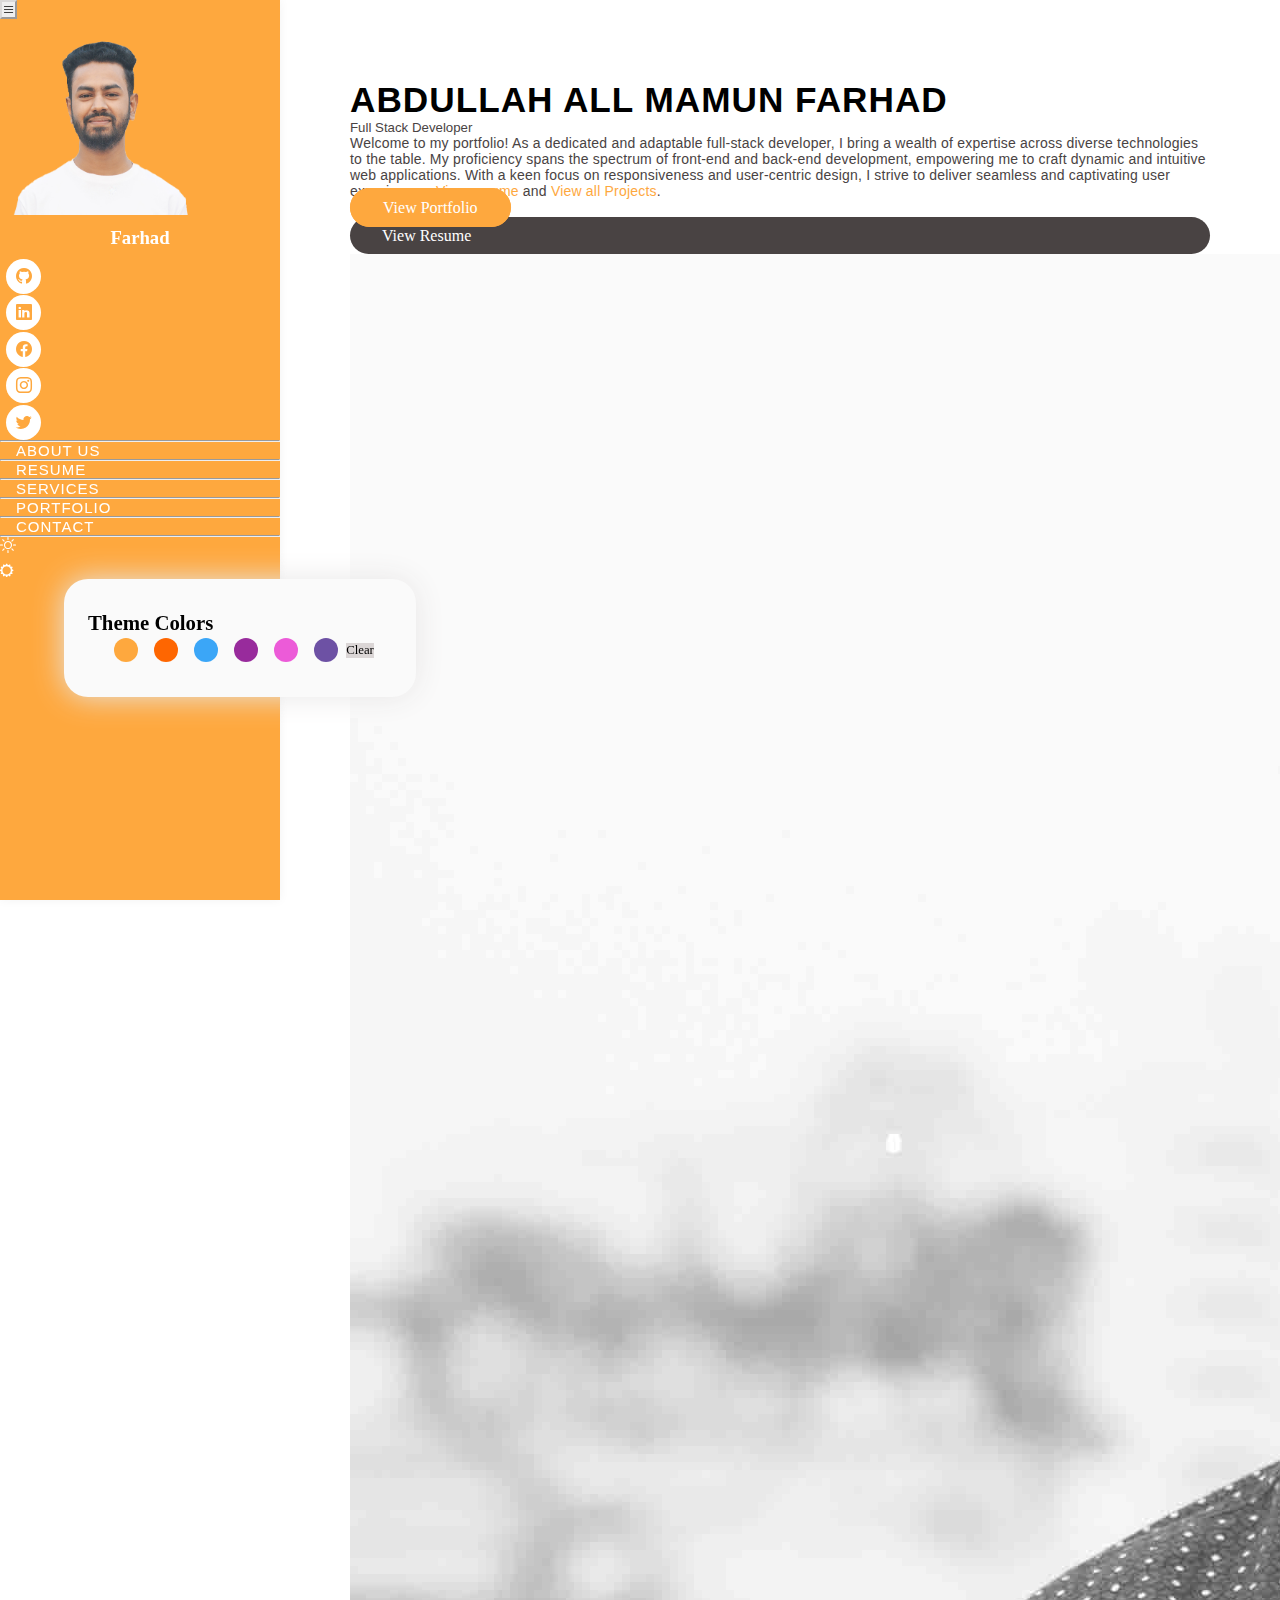
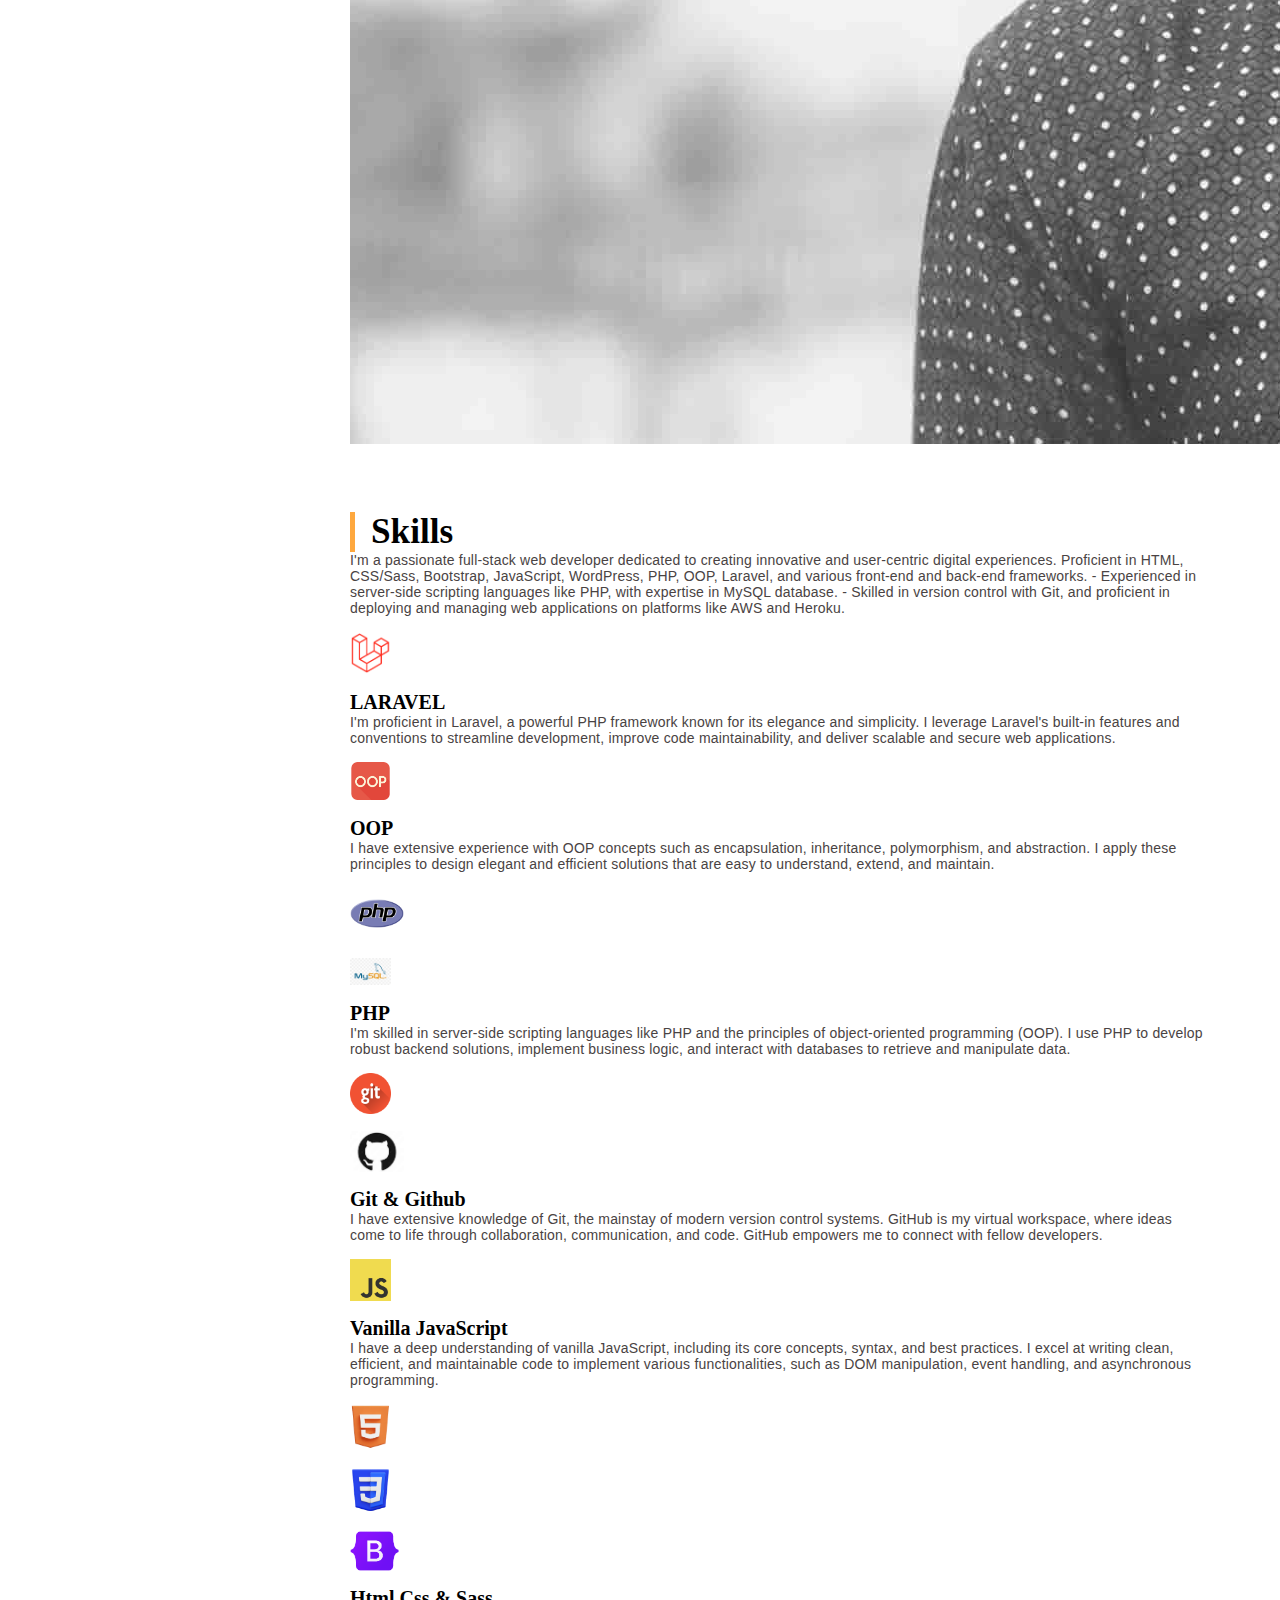
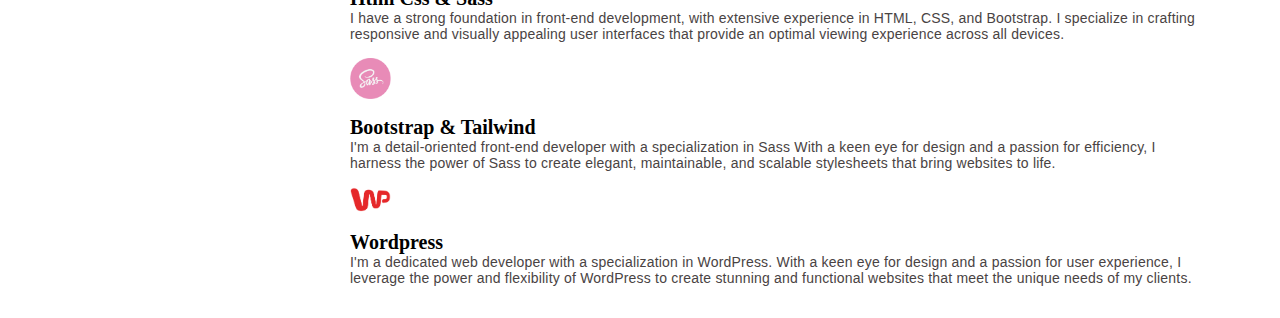
<file: index.html>
<!doctype html>
<html lang="en">

<head>
  <meta charset="utf-8">
  <meta name="viewport" content="width=device-width, initial-scale=1">
  <title>Farhad Portfolio</title>
  <!-- custom css -->
  <link rel="stylesheet" href="css/styles.css">
  <!-- Bootstrap cdn -->
  <link href="https://cdn.jsdelivr.net/npm/bootstrap@5.3.2/dist/css/bootstrap.min.css" rel="stylesheet"
    integrity="sha384-T3c6CoIi6uLrA9TneNEoa7RxnatzjcDSCmG1MXxSR1GAsXEV/Dwwykc2MPK8M2HN" crossorigin="anonymous">
  <link rel="stylesheet" href="https://cdn.jsdelivr.net/npm/bootstrap-icons@1.11.3/font/bootstrap-icons.min.css">
  <!-- font awesome cdn -->
  <link rel="stylesheet" href="https://cdnjs.cloudflare.com/ajax/libs/font-awesome/6.5.1/css/all.min.css"
    integrity="sha512-DTOQO9RWCH3ppGqcWaEA1BIZOC6xxalwEsw9c2QQeAIftl+Vegovlnee1c9QX4TctnWMn13TZye+giMm8e2LwA=="
    crossorigin="anonymous" referrerpolicy="no-referrer" />

</head>

<body>

  <div class="main-container">
    <aside>
      <nav class="navbar navbar-expand-lg">
        <div class="container-fluid">
          <button class="navbar-toggler" type="button" role="button" data-bs-toggle="collapse"
            data-bs-target="#navbarNav" aria-controls="navbarNav" aria-expanded="false" aria-label="navbarNav"
            aria-controls="navbarNav">
            <i class="bi bi-list"></i>
          </button>

          <div class="collapse navbar-collapse" id="navbarNav">

            <div class="nav-img d-flex justify-content-center">
              <a class="navbar-brand" href="index.html">
                <img src="images/farhad.png" class="img-fluid rounded-pill" alt="">
              </a>
            </div>
            <div class="author-name">
              <h3><a href="./index.html">Farhad</a></h3>
            </div>
            <div class="social-link">
              <div class="nav-icon">
                <ul class="list-unstyled d-flex mb-0">
                  <li><a href="https://github.com/AlMamunFarhad" target="_blank" class="icon-hover"><i
                        class="bi bi-github"></i></a></li>
                  <li><a
                      href="https://www.linkedin.com/public-profile/settings?trk=d_flagship3_profile_self_view_public_profile"
                      target="_blank" class="icon-hover"><i class="bi bi-linkedin"></i></a></li>
                  <li><a href="https://www.facebook.com/profile.php?id=100009626361921" target="_blank"
                      class="icon-hover"><i class="bi bi-facebook"></i></a></li>
                  <li><a href="https://www.instagram.com/almamunfarhad/" target="_blank" class="icon-hover"><i
                        class="bi bi-instagram"></i></a></li>
                  <li><a href="https://twitter.com/FarhadAlMamun11" target="_blank" class="icon-hover"><i
                        class="bi bi-twitter"></i></a></li>
                </ul>
                <hr class="lh-0">
              </div>

            </div>
            <ul class="navbar-nav flex-column nav-links text-break text-center">
              <li class="nav-item">
                <a class="nav-link menu-active" href="index.html"><i class="fa-solid fa-user"></i> ABOUT US</a>
              </li>
              <hr>
              <li class="nav-item">
                <a class="nav-link" href="./resume.html"><i class="fa-solid fa-code"> </i>RESUME</a>
              </li>
              <hr>
              <li class="nav-item">
                <a class="nav-link" href="./services.html"><i class="fa-solid fa-bars-staggered"></i>
                  SERVICES</a>
              </li>
              <hr>
              <li class="nav-item">
                <a class="nav-link" href="./portfolio.html"><i class="fa-solid fa-diagram-project"></i>
                  PORTFOLIO</a>
              </li>
              <hr>
              <li class="nav-item">
                <a class="nav-link" href="./contact.html"><i class="fa-solid fa-comment"></i> CONTACT</a>
              </li>
              <hr>
            </ul>
            <div class="nav-bottom w-100 d-flex justify-content-between align-items-end">
              <div class="dark-mode">
                <i class="bi bi-brightness-high mt-4 pt-1 ms-2" id="icon" onclick="toggleMode()"></i>
              </div>

              <div class="dropdown dropup">
                <button class="rounded-pill" type="button" data-bs-toggle="dropdown" aria-expanded="false"
                  data-dismiss="modal">
                  <i class="bi bi-gear-wide nav-icon"></i>
                </button>
                <div class="theme-color">
                  <div class="dropdown-menu border-0">
                    <div class="customize-theme py-2">
                      <div class="color">
                        <h4>Theme Colors</h4>
                        <div class="choose-color">
                          <p class="color-1 active"></p>
                          <p class="color-2"></p>
                          <p class="color-3"></p>
                          <p class="color-4"></p>
                          <p class="color-5"></p>
                          <p class="color-6"></p>
                          <a class="btn rounded-pill fs-6 reset-btn d-flex" id="resetBtn">Clear</a>
                        </div>
                      </div>
                    </div>
                  </div>
                </div>
              </div>
            </div>
          </div>
        </div>
      </nav>
    </aside>

    <div class="main-content" id="main_content">
      <!-- ============== About ================== -->
      <section id="about">
        <div class="about-section d-flex align-items-center">
          <div class="container">
            <div class="row d-flex justify-content-center align-items-center">
              <div class="col-md-8">
                <div class="about-content">
                  <h1>ABDULLAH ALL MAMUN FARHAD</h1>
                  <h5>Full Stack Developer</h5>
                  <p class="py-3">Welcome to my portfolio! As a dedicated and adaptable full-stack developer, I bring
                    a
                    wealth of
                    expertise across diverse technologies to the table. My proficiency spans the spectrum of front-end
                    and back-end development, empowering me to craft dynamic and intuitive web applications. With a
                    keen focus on responsiveness and user-centric design, I strive to deliver seamless and captivating
                    user experiences. <a href="./resume.html">View resume</a> and <a
                      href="./portfolio/portfolio.html">View all Projects</a>.
                  </p>
                  <div class="d-flex flex-wrap about-btn">
                    <a href="./portfolio.html" class="custom-btn">View Portfolio</a>
                    <a href="./resume.html" class="ms-2 resume-btn">View Resume</a>
                  </div>
                </div>
              </div>
              <div class="col-md-4">
                <img src="images/farhad_2.jpg" class="img-fluid" alt="">
              </div>
            </div>
          </div>
        </div>
      </section>
      <!-- ============== About ================== -->
      <!--======= Skills Section ========-->
      <section class="skills-section" id="skills">
        <div class="container">
          <div class="row">
            <div class="skills-text">
              <h1 class="text-border ps-3">Skills</h1>
              <p>I'm a passionate full-stack web developer dedicated to creating innovative and user-centric digital
                experiences. Proficient in HTML, CSS/Sass, Bootstrap, JavaScript, WordPress, PHP, OOP, Laravel, and
                various front-end and back-end frameworks. - Experienced in server-side scripting languages like PHP,
                with expertise in MySQL database. - Skilled in version control with Git, and proficient in deploying and
                managing web applications on platforms like AWS and Heroku.</p>
            </div>
            <div class="col-xl-3 col-sm-6">
              <div class="skills-content">
                <div class="skills-img">
                  <img src="images/laravel.png" class="img-fluid" alt="">
                </div>
                <h1>LARAVEL</h1>
                <p>I'm proficient in Laravel, a powerful PHP framework known for its elegance and simplicity. I leverage
                  Laravel's built-in features and conventions to streamline development, improve code maintainability,
                  and deliver scalable and secure web applications.
                </p>
              </div>
            </div>
            <div class="col-xl-3 col-sm-6">
              <div class="skills-content">
                <div class="skills-img">
                  <img src="images/oop.png" class="img-fluid" alt="">
                </div>
                <h1>OOP</h1>
                <p>I have extensive experience with OOP concepts such as encapsulation, inheritance, polymorphism, and
                  abstraction. I apply these principles to design elegant and efficient solutions that are easy to
                  understand, extend, and maintain.
                </p>
              </div>
            </div>
            <div class="col-xl-3 col-sm-6">
              <div class="skills-content">
                <div class="skills-img d-flex pt-2">
                  <div class="skills-img">
                    <img src="images/php.png" class="img-fluid php-icon" alt="">
                  </div>
                  <div class="s-right-img" style="padding-top: .8rem;">
                    <img src="images/mysql.png" class="img-fluid" alt="">
                  </div>
                </div>
                <h1>PHP</h1>
                <p>I'm skilled in server-side scripting languages like PHP and the principles of object-oriented
                  programming (OOP). I use PHP to develop robust backend solutions, implement business logic, and
                  interact with databases to retrieve and manipulate data.
                </p>
              </div>
            </div>
            <div class="col-xl-3 col-sm-6">
              <div class="skills-content">
                <div class="skills-img d-flex pt-2">
                  <div class="s-left-img">
                    <img src="images/git1.png" class="img-fluid" alt="">
                  </div>
                  <div class="s-right-img">
                    <img src="images/github.jpg" class="img-fluid github-img" alt="">
                  </div>
                </div>
                <h1>Git & Github</h1>
                <p>I have extensive knowledge of Git, the mainstay of modern version control systems. GitHub is my
                  virtual workspace, where ideas come to life through collaboration, communication, and code. GitHub
                  empowers me to connect with fellow developers.
                </p>
              </div>
            </div>
            <div class="col-xl-3 col-sm-6">
              <div class="skills-content">
                <div class="skills-img">
                  <img src="images/js.png" class="img-fluid" alt="">
                </div>
                <h1>Vanilla JavaScript</h1>
                <p>I have a deep understanding of vanilla JavaScript, including its core concepts, syntax, and best
                  practices. I excel at writing clean, efficient, and maintainable code to implement various
                  functionalities, such as DOM manipulation, event handling, and asynchronous programming.
                </p>
              </div>
            </div>
            <div class="col-xl-3 col-sm-6">
              <div class="skills-content">
                <div class="skills-img d-flex">
                  <div class="s-left-img">
                    <img src="images/html.png" class="img-fluid" alt="">
                  </div>
                  <div class="s-right-img">
                    <img src="images/css.png" class="img-fluid" alt="">
                  </div>
                  <div class="s-right-img">
                    <img src="images/bootstrap.png" class="img-fluid bootstrap-icon" width="500" alt="">
                  </div>
                </div>
                <h1>Html Css & Sass</h1>
                <p>I have a strong foundation in front-end development, with extensive experience in HTML, CSS, and
                  Bootstrap. I specialize in crafting responsive and visually appealing user interfaces that provide an
                  optimal viewing experience across all devices.
                </p>
              </div>
            </div>
            <div class="col-xl-3 col-sm-6">
              <div class="skills-content">
                <div class="skills-img d-flex">
                  <div class="s-left-img">
                    <img src="images/sass.png" class="img-fluid" alt="">
                  </div>
                </div>
                <h1>Bootstrap & Tailwind</h1>
                <p>I'm a detail-oriented front-end developer with a specialization in Sass With a keen eye for design
                  and a passion for efficiency, I harness the power of Sass to create elegant, maintainable, and
                  scalable stylesheets that bring websites to life.
                </p>
              </div>
            </div>
            <div class="col-xl-3 col-sm-6">
              <div class="skills-content">
                <div class="skills-img">
                  <img src="images/wp_1.png" class="pt-2 img-fluid" alt="">
                </div>
                <h1>Wordpress</h1>
                <p>I'm a dedicated web developer with a specialization in WordPress. With a keen eye for design and a
                  passion for user experience, I leverage the power and flexibility of WordPress to create stunning and
                  functional websites that meet the unique needs of my clients.
                </p>
              </div>
            </div>
          </div>
        </div>
      </section>
      <!--======= Skills Section end========-->
    </div>
  </div>




  <!--====== End ======-->


  <script src="https://cdn.jsdelivr.net/npm/bootstrap@5.3.2/dist/js/bootstrap.bundle.min.js"
    integrity="sha384-C6RzsynM9kWDrMNeT87bh95OGNyZPhcTNXj1NW7RuBCsyN/o0jlpcV8Qyq46cDfL"
    crossorigin="anonymous"></script>
  <script src="js/scripts.js"></script>

</body>

</html>
</file>
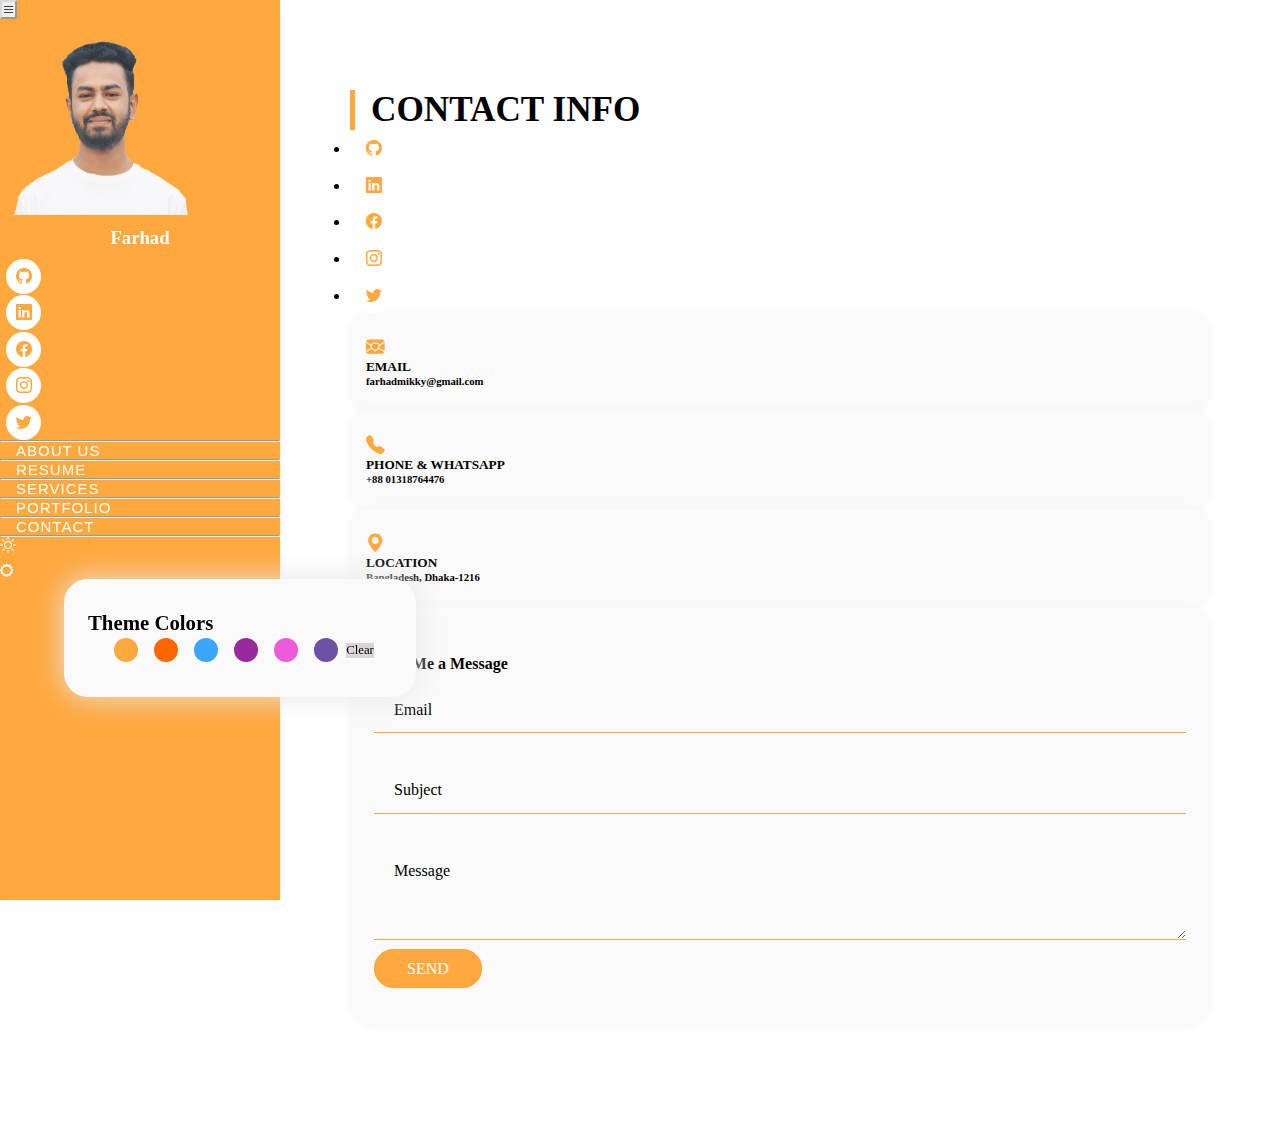
<file: contact.html>
<!doctype html>
<html lang="en">

<head>
    <meta charset="utf-8">
    <meta name="viewport" content="width=device-width, initial-scale=1">
    <title>Farhad Portfolio</title>
    <!-- custom css -->
    <link rel="stylesheet" href="css/styles.css">
    <link rel="stylesheet" href="css/contact.css">
    <!-- Bootstrap cdn -->
    <link href="https://cdn.jsdelivr.net/npm/bootstrap@5.3.2/dist/css/bootstrap.min.css" rel="stylesheet"
        integrity="sha384-T3c6CoIi6uLrA9TneNEoa7RxnatzjcDSCmG1MXxSR1GAsXEV/Dwwykc2MPK8M2HN" crossorigin="anonymous">
    <link rel="stylesheet" href="https://cdn.jsdelivr.net/npm/bootstrap-icons@1.11.3/font/bootstrap-icons.min.css">
    <link href="https://unpkg.com/aos@2.3.1/dist/aos.css" rel="stylesheet">
    <!-- font awesome cdn -->
    <link rel="stylesheet" href="https://cdnjs.cloudflare.com/ajax/libs/font-awesome/6.5.1/css/all.min.css"
        integrity="sha512-DTOQO9RWCH3ppGqcWaEA1BIZOC6xxalwEsw9c2QQeAIftl+Vegovlnee1c9QX4TctnWMn13TZye+giMm8e2LwA=="
        crossorigin="anonymous" referrerpolicy="no-referrer" />

</head>

<body>

    <div class="main-container">
        <aside>
            <nav class="navbar navbar-expand-lg">
                <div class="container-fluid">
                    <button class="navbar-toggler" type="button" role="button" data-bs-toggle="collapse"
                        data-bs-target="#navbarNav" aria-controls="navbarNav" aria-expanded="false"
                        aria-label="navbarNav" aria-controls="navbarNav">
                        <i class="bi bi-list"></i>
                    </button>

                    <div class="collapse navbar-collapse" id="navbarNav">
                        <div class="nav-img d-flex justify-content-center">
                            <a class="navbar-brand" href="../index.html">
                                <img src="images/farhad.png" class="img-fluid rounded-pill" alt="">
                            </a>
                        </div>
                        <div class="author-name">
                            <h3><a href="./index.html">Farhad</a></h3>
                        </div>
                        <div class="social-link">
                            <div class="nav-icon">
                                <ul class="list-unstyled d-flex mb-0">
                                    <li><a href="https://github.com/AlMamunFarhad" target="_blank" class="icon-hover"><i
                                                class="bi bi-github"></i></a></li>
                                    <li><a href="https://www.linkedin.com/public-profile/settings?trk=d_flagship3_profile_self_view_public_profile"
                                            target="_blank" class="icon-hover"><i class="bi bi-linkedin"></i></a></li>
                                    <li><a href="https://www.facebook.com/profile.php?id=100009626361921"
                                            target="_blank" class="icon-hover"><i class="bi bi-facebook"></i></a></li>
                                    <li><a href="https://www.instagram.com/almamunfarhad/" target="_blank"
                                            class="icon-hover"><i class="bi bi-instagram"></i></a></li>
                                    <li><a href="https://twitter.com/FarhadAlMamun11" target="_blank"
                                            class="icon-hover"><i class="bi bi-twitter"></i></a></li>
                                </ul>
                                <hr class="lh-0">
                            </div>

                        </div>
                        <ul class="navbar-nav flex-column nav-links text-break text-center">
                            <li class="nav-item">
                                <a class="nav-link nav-menu menu-active" href="./index.html"><i
                                        class="fa-solid fa-user"></i>
                                    ABOUT US</a>
                            </li>
                            <hr>
                            <li class="nav-item">
                                <a class="nav-link" href="./resume.html"><i class="fa-solid fa-code"> </i>RESUME</a>
                            </li>
                            <hr>
                            <li class="nav-item">
                                <a class="nav-link nav-menu" href="./services.html"><i
                                        class="fa-solid fa-bars-staggered"></i>
                                    SERVICES</a>
                            </li>
                            <hr>
                            <li class="nav-item">
                                <a class="nav-link nav-menu" href="./portfolio.html"><i
                                        class="fa-solid fa-diagram-project"></i>
                                    PORTFOLIO</a>
                            </li>
                            <hr>
                            <li class="nav-item">
                                <a class="nav-link nav-menu" href="./contact.html"><i class="fa-solid fa-comment"></i>
                                    CONTACT</a>
                            </li>
                            <hr>
                        </ul>
                        <div class="nav-bottom w-100 d-flex justify-content-between align-items-end">
                            <div class="dark-mode">
                                <i class="bi bi-brightness-high mt-4 pt-1 ms-2" id="icon" onclick="toggleMode()"></i>
                            </div>

                            <div class="dropdown dropup">
                                <button class="rounded-pill" type="button" data-bs-toggle="dropdown"
                                    aria-expanded="false" data-dismiss="modal">
                                    <i class="bi bi-gear-wide nav-icon"></i>
                                </button>
                                <div class="theme-color">
                                    <div class="dropdown-menu border-0">
                                        <div class="customize-theme py-2">
                                            <div class="color">
                                                <h4>Theme Colors</h4>
                                                <div class="choose-color ">
                                                    <p class="color-1 active"></p>
                                                    <p class="color-2"></p>
                                                    <p class="color-3"></p>
                                                    <p class="color-4"></p>
                                                    <p class="color-5"></p>
                                                    <p class="color-6"></p>
                                                    <a class="btn rounded-pill fs-6 reset-btn d-flex"
                                                        id="resetBtn">Clear</a>
                                                </div>
                                            </div>
                                        </div>
                                    </div>
                                </div>
                            </div>
                        </div>
                    </div>
                </div>
            </nav>
        </aside>

        <div class="main-content" id="main_content">
            <!--====== Contact Section Start======-->
            <section id="contact" class="contact">
                <div class="contact-section">
                    <div class="container">
                        <div class="row">
                            <div class="d-flex justify-content-center">
                                <h1 class=" text-border">CONTACT INFO</h1>
                            </div>
                            <div class="social-link mb-5">
                                <div class="nav-icon">
                                    <ul class="list-unstyled d-flex justify-content-center mb-0">
                                        <li><a href="https://github.com/AlMamunFarhad" target="_blank"
                                                class="icon-hover"><i class="bi bi-github"></i></a></li>
                                        <li><a href="https://www.linkedin.com/public-profile/settings?trk=d_flagship3_profile_self_view_public_profile"
                                                target="_blank" class="icon-hover"><i class="bi bi-linkedin"></i></a>
                                        </li>
                                        <li><a href="https://www.facebook.com/profile.php?id=100009626361921"
                                                target="_blank" class="icon-hover"><i class="bi bi-facebook"></i></a>
                                        </li>
                                        <li><a href="https://www.instagram.com/almamunfarhad/" target="_blank"
                                                class="icon-hover"><i class="bi bi-instagram"></i></a></li>
                                        <li><a href="https://twitter.com/FarhadAlMamun11" target="_blank"
                                                class="icon-hover"><i class="bi bi-twitter"></i></a></li>
                                    </ul>
                                    <!-- <hr class="lh-0"> -->
                                </div>

                            </div>
                            <div class="col-lg-4">
                                <div class="mb-4">
                                    <a href="mailto:farhadmikky@gmail.com">
                                        <div class="contact-info card ps-4">
                                            <h3><i class="bi bi-envelope-heart-fill"></i></h3>
                                            <h5>EMAIL</h5>
                                            <h6 class="text-break">farhadmikky@gmail.com</h6>
                                        </div>
                                    </a>
                                </div>

                                <div class="mb-4">
                                    <a href="tel:+88 01318764476" class="mb-4">
                                        <div class="contact-info card ps-4">
                                            <h3><i class="bi bi-telephone-fill"></i></h3>
                                            <h5>PHONE & WHATSAPP</h5>
                                            <h6>+88 01318764476</h6>
                                        </div>
                                    </a>
                                </div>
                                <div class="mb-4">
                                    <a href="https://maps.app.goo.gl/doJkUf1aWFdctmhYA">
                                        <div class="contact-info card ps-4">
                                            <h3><i class="bi bi-geo-alt-fill"></i></h3>
                                            <h5>LOCATION</h5>
                                            <h6>Bangladesh, Dhaka-1216</h6>
                                        </div>
                                    </a>
                                </div>
                            </div>
                            <div class="col-lg-8 col-md-12">
                                <div>
                                    <div class="contact-form">
                                        <h4 class="pb-4 text-center">Send Me a Message</h4>
                                        <div class="form">
                                            <form action="">
                                                <div class="did-floating-label-content">
                                                    <input class="did-floating-input" type="email" required
                                                        placeholder=" ">
                                                    <label class="did-floating-label">Email</label>
                                                </div>
                                                <div class="did-floating-label-content">
                                                    <input class="did-floating-input" type="text" required
                                                        placeholder=" ">
                                                    <label class="did-floating-label">Subject</label>
                                                </div>
                                                <div class="did-floating-label-content">
                                                    <textarea class="did-floating-input text-area" name="message"
                                                        id="message" cols="30" rows="4" placeholder=" "></textarea>
                                                    <label class="did-floating-label">Message</label>
                                                </div>
                                                <div class="form-btn">
                                                    <a href="#"
                                                        class="rounded-pill custom-btn form-control text-center">SEND</a>
                                                </div>
                                            </form>
                                        </div>
                                    </div>
                                </div>
                            </div>
                        </div>
                    </div>
                </div>
            </section>
            <!--====== Contact Section end======-->
        </div>
    </div>




    <!--====== End ======-->


    <script src="https://cdn.jsdelivr.net/npm/bootstrap@5.3.2/dist/js/bootstrap.bundle.min.js"
        integrity="sha384-C6RzsynM9kWDrMNeT87bh95OGNyZPhcTNXj1NW7RuBCsyN/o0jlpcV8Qyq46cDfL"
        crossorigin="anonymous"></script>
    <script src="js/scripts.js"></script>

</body>

</html>
</file>
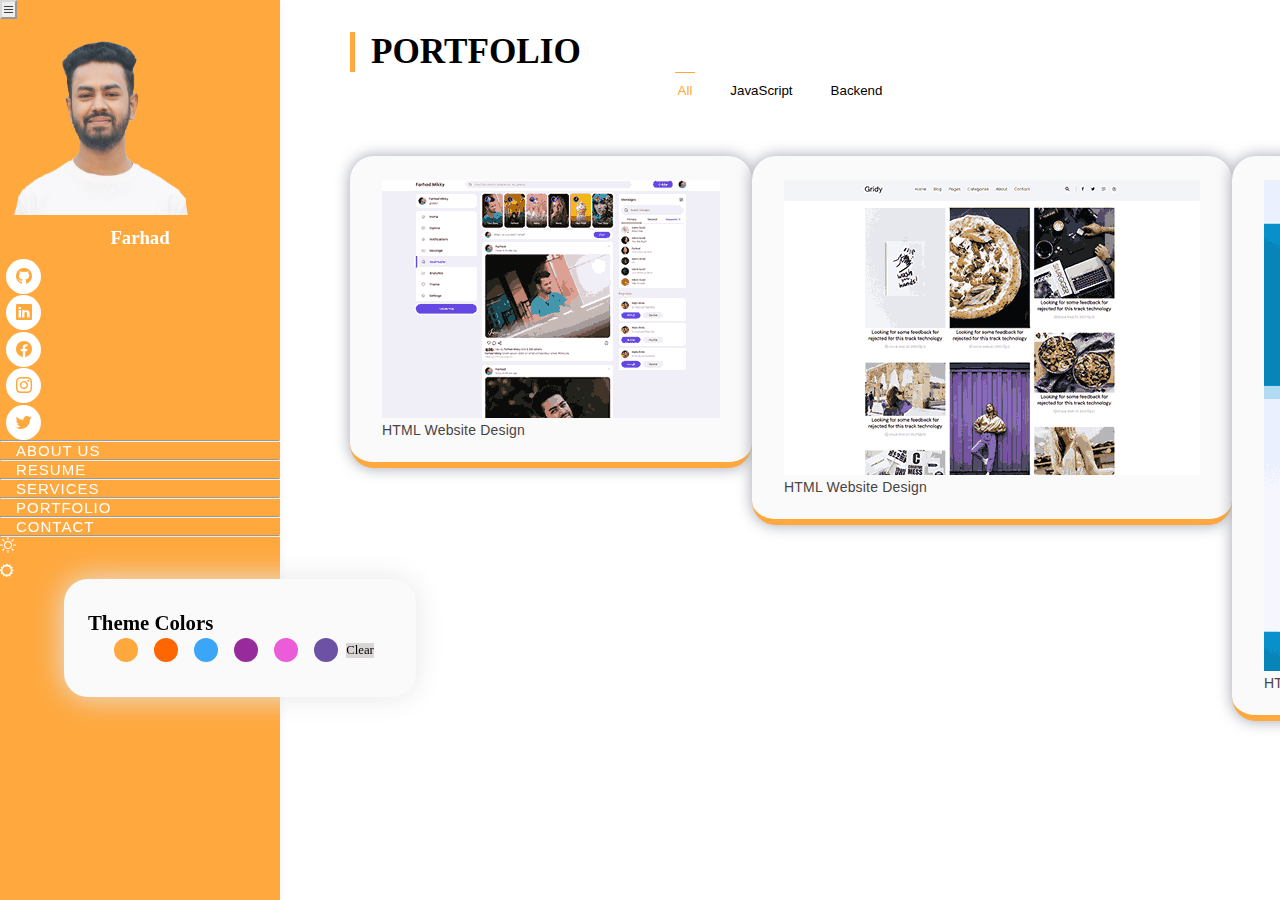
<file: portfolio.html>
<!doctype html>
<html lang="en">

<head>
    <meta charset="utf-8">
    <meta name="viewport" content="width=device-width, initial-scale=1">
    <title>Farhad Portfolio</title>
    <!-- custom css -->
    <link rel="stylesheet" href="css/styles.css">
    <!-- Bootstrap cdn -->
    <link href="https://cdn.jsdelivr.net/npm/bootstrap@5.3.2/dist/css/bootstrap.min.css" rel="stylesheet"
        integrity="sha384-T3c6CoIi6uLrA9TneNEoa7RxnatzjcDSCmG1MXxSR1GAsXEV/Dwwykc2MPK8M2HN" crossorigin="anonymous">
    <link rel="stylesheet" href="https://cdn.jsdelivr.net/npm/bootstrap-icons@1.11.3/font/bootstrap-icons.min.css">
    <!-- font awesome cdn -->
    <link rel="stylesheet" href="https://cdnjs.cloudflare.com/ajax/libs/font-awesome/6.5.1/css/all.min.css"
        integrity="sha512-DTOQO9RWCH3ppGqcWaEA1BIZOC6xxalwEsw9c2QQeAIftl+Vegovlnee1c9QX4TctnWMn13TZye+giMm8e2LwA=="
        crossorigin="anonymous" referrerpolicy="no-referrer" />

</head>

<body>

    <!--===== Portfolio Section =============-->

    <div class="main-container">
        <aside>
            <nav class="navbar navbar-expand-lg">
                <div class="container-fluid">
                    <button class="navbar-toggler" type="button" role="button" data-bs-toggle="collapse"
                        data-bs-target="#navbarNav" aria-controls="navbarNav" aria-expanded="false"
                        aria-label="navbarNav" aria-controls="navbarNav">
                        <i class="bi bi-list"></i>
                    </button>
                    <div class="collapse navbar-collapse" id="navbarNav">
                        <div class="nav-img d-flex justify-content-center">
                            <a class="navbar-brand" href="../index.html">
                                <img src="../images/farhad.png" class="img-fluid rounded-pill" alt="">
                            </a>
                        </div>
                        <div class="author-name">
                            <h3><a href="./index.html">Farhad</a></h3>
                        </div>
                        <div class="social-link">
                            <div class="nav-icon">
                                <ul class="list-unstyled d-flex mb-0">
                                    <li><a href="https://github.com/AlMamunFarhad" target="_blank" class="icon-hover"><i
                                                class="bi bi-github"></i></a></li>
                                    <li><a href="https://www.linkedin.com/public-profile/settings?trk=d_flagship3_profile_self_view_public_profile"
                                            target="_blank" class="icon-hover"><i class="bi bi-linkedin"></i></a></li>
                                    <li><a href="https://www.facebook.com/profile.php?id=100009626361921"
                                            target="_blank" class="icon-hover"><i class="bi bi-facebook"></i></a></li>
                                    <li><a href="https://www.instagram.com/almamunfarhad/" target="_blank"
                                            class="icon-hover"><i class="bi bi-instagram"></i></a></li>
                                    <li><a href="https://twitter.com/FarhadAlMamun11" target="_blank"
                                            class="icon-hover"><i class="bi bi-twitter"></i></a></li>
                                </ul>
                                <hr class="lh-0">
                            </div>
                        </div>
                        <ul class="navbar-nav flex-column nav-links text-break text-center">
                            <li class="nav-item">
                                <a class="nav-link nav-menu menu-active" href="../index.html"><i
                                        class="fa-solid fa-user"></i>
                                    ABOUT US</a>
                            </li>
                            <hr>
                            <li class="nav-item">
                                <a class="nav-link" href="../resume.html"><i class="fa-solid fa-code"> </i>RESUME</a>
                            </li>
                            <hr>
                            <li class="nav-item">
                                <a class="nav-link nav-menu" href="../services.html"><i
                                        class="fa-solid fa-bars-staggered"></i>
                                    SERVICES</a>
                            </li>
                            <hr>
                            <li class="nav-item">
                                <a class="nav-link nav-menu" href="../portfolio.html"><i
                                        class="fa-solid fa-diagram-project"></i>
                                    PORTFOLIO</a>
                            </li>
                            <hr>
                            <li class="nav-item">
                                <a class="nav-link nav-menu" href="../contact.html"><i class="fa-solid fa-comment"></i>
                                    CONTACT</a>
                            </li>
                            <hr>
                        </ul>
                        <div class="nav-bottom w-100 d-flex justify-content-between align-items-end">
                            <div class="dark-mode">
                                <i class="bi bi-brightness-high mt-4 pt-1 ms-2" id="icon" onclick="toggleMode()"></i>
                            </div>

                            <div class="dropdown dropup">
                                <button class="rounded-pill" type="button" data-bs-toggle="dropdown"
                                    aria-expanded="false" data-dismiss="modal">
                                    <i class="bi bi-gear-wide nav-icon"></i>
                                </button>
                                <div class="theme-color">
                                    <div class="dropdown-menu border-0">
                                        <div class="customize-theme py-2">
                                            <div class="color">
                                                <h4>Theme Colors</h4>
                                                <div class="choose-color ">
                                                    <p class="color-1 active"></p>
                                                    <p class="color-2"></p>
                                                    <p class="color-3"></p>
                                                    <p class="color-4"></p>
                                                    <p class="color-5"></p>
                                                    <p class="color-6"></p>
                                                    <a class="btn rounded-pill fs-6 reset-btn d-flex"
                                                        id="resetBtn">Clear</a>
                                                </div>
                                            </div>
                                        </div>
                                    </div>
                                </div>
                            </div>
                        </div>
                    </div>
                </div>
            </nav>
        </aside>
        <div class="main-content" id="main_content">
            <section id="portfolio">
                <div class="portfolio-section">
                    <div class="container">
                        <div class="d-flex justify-content-center align-items-center pb-3">
                            <h1 class="text-center mb-4 text-border">PORTFOLIO</h1>
                        </div>
                        <div class="menu">
                            <button class="menu-btn active" data-target="row1">All</button>
                            <button class="menu-btn" data-target="row2">JavaScript</button>
                            <button class="menu-btn" data-target="row3">
                                Backend
                            </button>
                        </div>
                        <div class="row g-4 justify-content-center change active" id="row1">
                            <div class="col-lg-4 col-md-6">
                                <div class="portfolio-content">
                                    <div class="portfolio-img">
                                        <img src="images2/img17.png" class="img-fluid" alt="img">
                                        <a href="https://almamunfarhad.github.io/social-media-project/"
                                            class="portfolio-btn">View</a>
                                    </div>
                                    <p class="text-center pt-3">HTML Website Design</p>
                                </div>
                            </div>
                            <div class="col-lg-4 col-md-6">
                                <div class="portfolio-content">
                                    <div class="portfolio-img">
                                        <img src="../images2/img9.png" class="img-fluid" alt="img">
                                        <a href="https://almamunfarhad.github.io/html-css-js-project/"
                                            class="portfolio-btn">View</a>
                                    </div>
                                    <p class="text-center pt-3">HTML Website Design</p>
                                </div>
                            </div>
                            <div class="col-lg-4 col-md-6">
                                <div class="portfolio-content">
                                    <div class="portfolio-img">
                                        <img src="../images2/img6.png" class="img-fluid" alt="img">
                                        <a href="https://almamunfarhad.github.io/html-project/"
                                            class="portfolio-btn">View</a>
                                    </div>
                                    <p class="text-center pt-3">HTML Website Design</p>
                                </div>
                            </div>
                            <div class="col-lg-4 col-md-6">
                                <div class="portfolio-content">
                                    <div class="portfolio-img">
                                        <img src="../images2/img1.png" class="img-fluid" alt="img">
                                        <a href="https://almamunfarhad.github.io/html-css-bootstrap-project/"
                                            class="portfolio-btn">View</a>
                                    </div>
                                    <p class="text-center pt-3">HTML Website Design</p>
                                </div>
                            </div>
                            <div class="col-lg-4 col-md-6">
                                <div class="portfolio-content">
                                    <div class="portfolio-img">
                                        <img src="../images2/img2.png" class="img-fluid" alt="img">
                                        <a href="https://almamunfarhad.github.io/html-css-bootstrap-project-7/"
                                            class="portfolio-btn">View</a>
                                    </div>
                                    <p class="text-center pt-3">HTML Website Design</p>
                                </div>
                            </div>
                            <div class="col-lg-4 col-md-6">
                                <div class="portfolio-content">
                                    <div class="portfolio-img">
                                        <img src="../images2/img16.png" class="img-fluid" alt="img">
                                        <a href="https://almamunfarhad.github.io/html-css-project/"
                                            class="portfolio-btn">View</a>
                                    </div>
                                    <p class="text-center pt-3">HTML Website Design</p>
                                </div>
                            </div>
                            <div class=" d-flex justify-content-center align-items-center">
                                <a href="./portfolio/portfolio.html" class="text-center custom-btn">READ MORE</a>
                            </div>
                        </div>

                        <div class="row g-4 service-row change" id="row2">
                            <div class="col-lg-4 col-md-6">
                                <div class="portfolio-content">
                                    <div class="portfolio-img">
                                        <img src="../images2/js-img1.png" class="img-fluid" alt="img">
                                        <a href="https://almamunfarhad.github.io/javascript-guessing-game/"
                                            class="portfolio-btn">View</a>
                                    </div>
                                    <p class="text-center pt-3">JS Guessing Game</p>
                                </div>
                            </div>
                            <div class="col-lg-4 col-md-6">
                                <div class="portfolio-content">
                                    <div class="portfolio-img">
                                        <img src="../images2/js-img2.png" class="img-fluid" alt="img">
                                        <a href="https://almamunfarhad.github.io/Todo-app/"
                                            class="portfolio-btn">View</a>
                                    </div>
                                    <p class="text-center pt-3">JS Todo App</p>
                                </div>
                            </div>
                            <div class="col-lg-4 col-md-6">
                                <div class="portfolio-content">
                                    <div class="portfolio-img">
                                        <img src="../images2/js-img3.png" class="img-fluid" alt="img">
                                        <a href="https://almamunfarhad.github.io/javascript-dynamic-card/"
                                            class="portfolio-btn">View</a>
                                    </div>
                                    <p class="text-center pt-3">JS Dynamic Card</p>
                                </div>
                            </div>
                            <div class="col-lg-4 col-md-6">
                                <div class="portfolio-content">
                                    <div class="portfolio-img">
                                        <img src="../images2/js-img4.png" class="img-fluid" alt="img">
                                        <a href="https://almamunfarhad.github.io/js-user-preferece/"
                                            class="portfolio-btn">View</a>
                                    </div>
                                    <p class="text-center pt-3">JS User Preferece</p>
                                </div>
                            </div>
                        </div>

                        <div class="row g-4 justify-content-center service-row change" id="row3">
                            <div class="col-lg-4 col-md-6">
                                <div class="portfolio-content">
                                    <div class="portfolio-img">
                                        <img src="images2/img17.png" class="img-fluid" alt="img">
                                        <a href="https://almamunfarhad.github.io/social-media-project/"
                                            class="portfolio-btn">View</a>
                                    </div>
                                </div>
                            </div>
                            <div class="col-lg-4 col-md-6">
                                <div class="portfolio-content">
                                    <div class="portfolio-img">
                                        <img src="images2/img17.png" class="img-fluid" alt="img">
                                        <a href="https://almamunfarhad.github.io/social-media-project/"
                                            class="portfolio-btn">View</a>
                                    </div>
                                </div>
                            </div>
                            <div class="col-lg-4 col-md-6">
                                <div class="portfolio-content">
                                    <div class="portfolio-img">
                                        <img src="images2/img17.png" class="img-fluid" alt="img">
                                        <a href="https://almamunfarhad.github.io/social-media-project/"
                                            class="portfolio-btn">View</a>
                                    </div>
                                </div>
                            </div>
                        </div>
                    </div>
                </div>

            </section>
        </div>

    </div>

    <!--===== Portfolio Section end==========-->
    <script src="https://cdn.jsdelivr.net/npm/bootstrap@5.3.2/dist/js/bootstrap.bundle.min.js"
        integrity="sha384-C6RzsynM9kWDrMNeT87bh95OGNyZPhcTNXj1NW7RuBCsyN/o0jlpcV8Qyq46cDfL"
        crossorigin="anonymous"></script>
    <script src="js/scripts.js"></script>

</body>

</html>
</file>
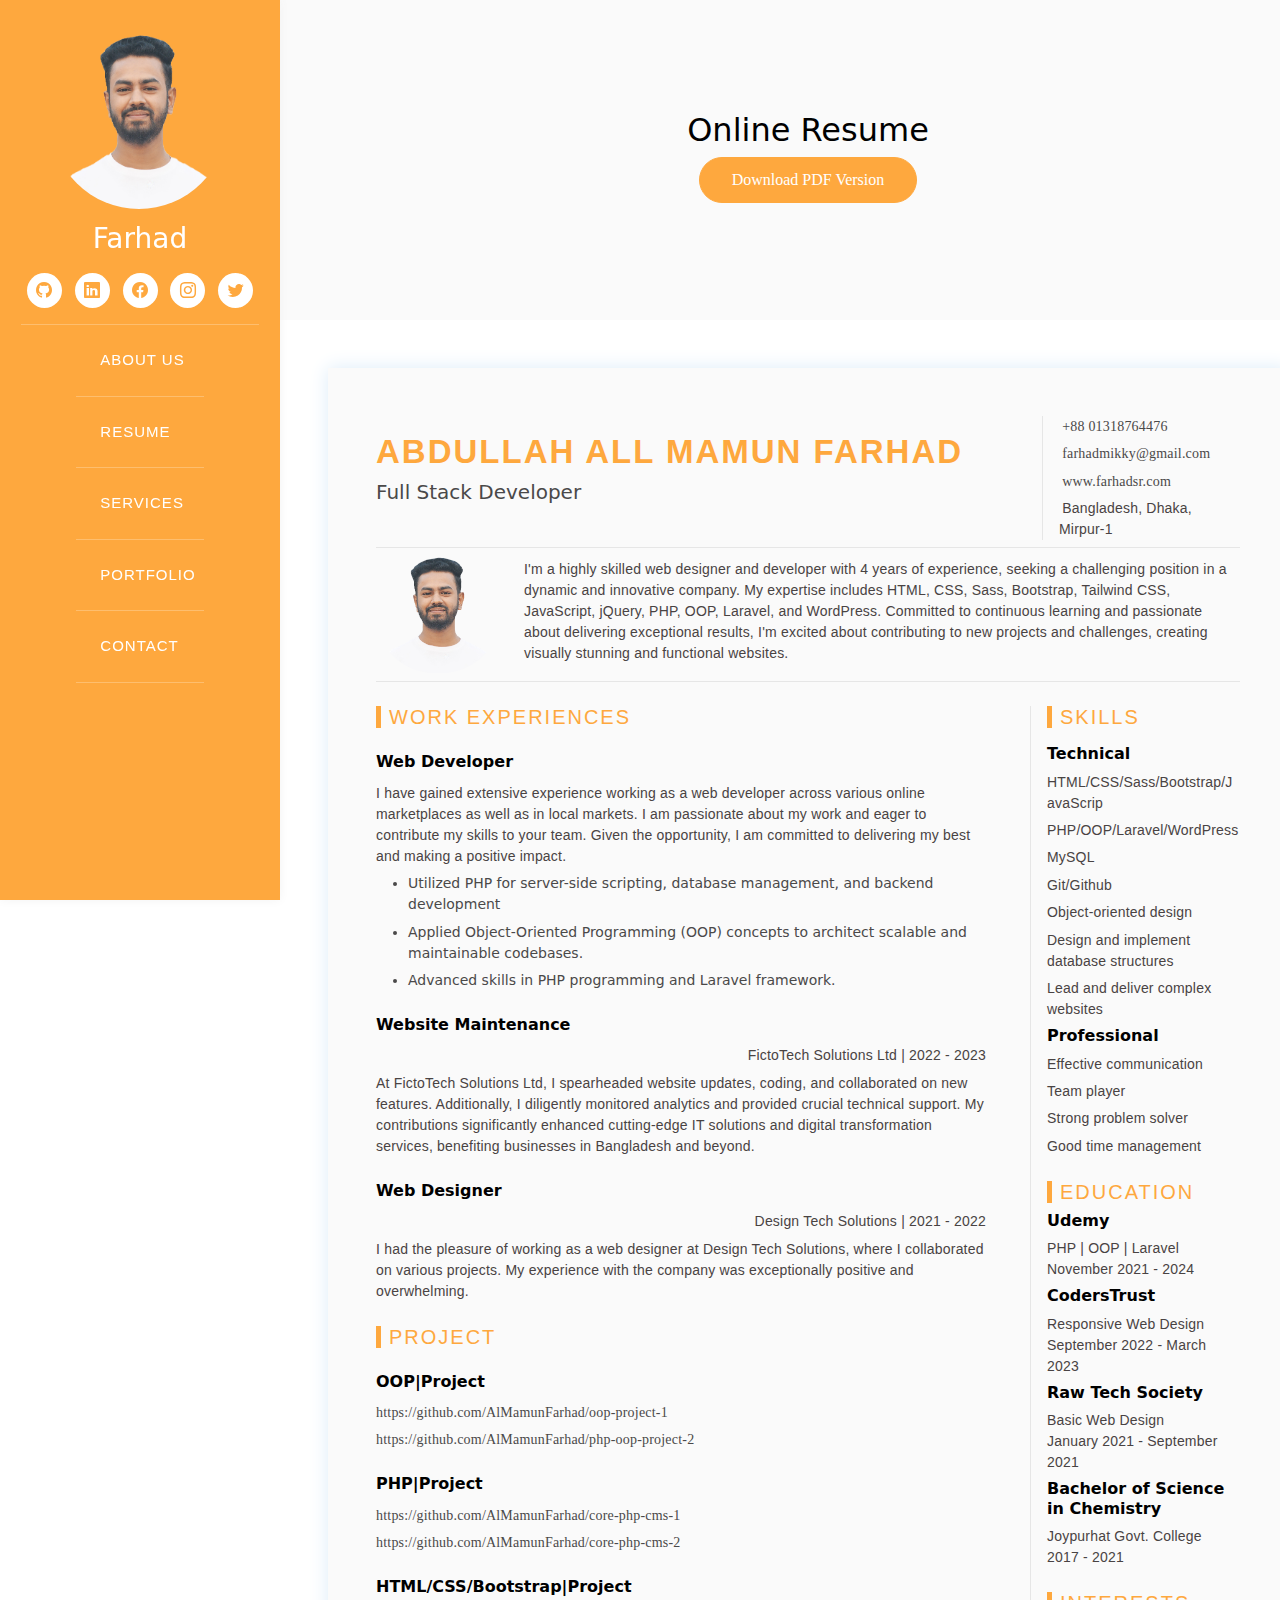
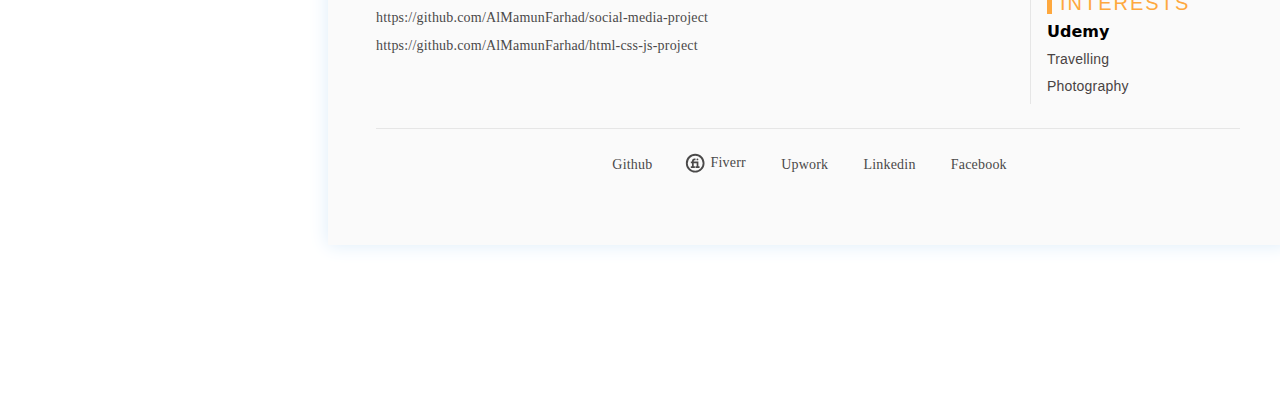
<file: resume.html>
<!DOCTYPE html>
<html lang="en">

<head>
    <meta charset="UTF-8">
    <meta name="viewport" content="width=device-width, initial-scale=1.0">
    <title>Online Resume</title>
    <link href="https://cdn.jsdelivr.net/npm/bootstrap@5.3.3/dist/css/bootstrap.min.css" rel="stylesheet"
        integrity="sha384-QWTKZyjpPEjISv5WaRU9OFeRpok6YctnYmDr5pNlyT2bRjXh0JMhjY6hW+ALEwIH" crossorigin="anonymous">
    <link rel="stylesheet" href="https://cdnjs.cloudflare.com/ajax/libs/font-awesome/6.5.1/css/all.min.css"
        integrity="sha512-DTOQO9RWCH3ppGqcWaEA1BIZOC6xxalwEsw9c2QQeAIftl+Vegovlnee1c9QX4TctnWMn13TZye+giMm8e2LwA=="
        crossorigin="anonymous" referrerpolicy="no-referrer" />
    <link rel="stylesheet" href="https://cdn.jsdelivr.net/npm/bootstrap-icons@1.11.3/font/bootstrap-icons.min.css">
    <link rel="stylesheet" href="./css/styles.css">
    <link rel="stylesheet" href="css/resume.css">
</head>

<body>

    <div class="resume-container">
        <div class="left">
            <div class="middle">
                <aside>
                    <nav class="navbar navbar-expand-lg">
                        <div class="container-fluid">
                            <button class="navbar-toggler" type="button" role="button" data-bs-toggle="collapse"
                                data-bs-target="#navbarNav" aria-controls="navbarNav" aria-expanded="false"
                                aria-label="navbarNav" aria-controls="navbarNav">
                                <i class="bi bi-list"></i>
                            </button>
                            <div class="collapse navbar-collapse" id="navbarNav">
                                <div class="nav-img d-flex justify-content-center">
                                    <a class="navbar-brand" href="index.html">
                                        <img src="images/farhad.png" class="img-fluid rounded-pill" alt="" id="navLogo">
                                    </a>
                                </div>
                                <div class="author-name">
                                    <h3><a href="./index.html">Farhad</a></h3>
                                </div>
                                <div class="social-link">
                                    <div class="nav-icon">
                                        <ul class="list-unstyled d-flex" style="margin-bottom: 0 !important;">
                                            <li><a href="https://github.com/AlMamunFarhad" target="_blank"
                                                    class="icon-hover"><i class="bi bi-github"></i></a></li>
                                            <li><a href="https://www.linkedin.com/public-profile/settings?trk=d_flagship3_profile_self_view_public_profile"
                                                    target="_blank" class="icon-hover"><i
                                                        class="bi bi-linkedin"></i></a></li>
                                            <li><a href="https://www.facebook.com/profile.php?id=100009626361921"
                                                    target="_blank" class="icon-hover"><i
                                                        class="bi bi-facebook"></i></a></li>
                                            <li><a href="https://www.instagram.com/almamunfarhad/" target="_blank"
                                                    class="icon-hover"><i class="bi bi-instagram"></i></a></li>
                                            <li><a href="https://twitter.com/FarhadAlMamun11" target="_blank"
                                                    class="icon-hover"><i class="bi bi-twitter"></i></a></li>
                                        </ul>
                                        <hr class="lh-0">
                                    </div>
                                </div>
                                <ul class="navbar-nav flex-column nav-links text-break text-center">
                                    <li class="nav-item">
                                        <a class="nav-link nav-menu menu-active" href="../index.html"><i
                                                class="fa-solid fa-user"></i> ABOUT US</a>
                                    </li>
                                    <hr>
                                    <li class="nav-item">
                                        <a class="nav-link" href="../resume.html"><i class="fa-solid fa-code">
                                            </i>RESUME</a>
                                    </li>
                                    <hr>
                                    <li class="nav-item">
                                        <a class="nav-link nav-menu" href="../services.html"><i
                                                class="fa-solid fa-bars-staggered"></i> SERVICES</a>
                                    </li>
                                    <hr>
                                    <li class="nav-item">
                                        <a class="nav-link nav-menu" href="./portfolio.html"><i
                                                class="fa-solid fa-diagram-project"></i> PORTFOLIO</a>
                                    </li>
                                    <hr>
                                    <li class="nav-item">
                                        <a class="nav-link nav-menu" href="../index.html"><i
                                                class="fa-solid fa-comment"></i>
                                            CONTACT</a>
                                    </li>
                                    <hr>
                                </ul>
                                <div class="nav-bottom w-100 d-flex justify-content-between align-items-end">
                                    <div class="dark-mode">
                                        <i class="bi bi-brightness-high text-dark" id="icon" onclick="toggleMode()"></i>
                                    </div>

                                    <div class="dropdown dropup">
                                        <button class="rounded-pill" type="button" data-bs-toggle="dropdown"
                                            aria-expanded="false" data-dismiss="modal">
                                            <i class="bi bi-gear-wide nav-icon"></i>
                                        </button>
                                        <div class="theme-color">
                                            <div class="dropdown-menu border-0">
                                                <div class="customize-theme py-2">
                                                    <div class="color">
                                                        <h4>Theme Colors</h4>
                                                        <div class="choose-color ">
                                                            <p class="color-1 active"></p>
                                                            <p class="color-2"></p>
                                                            <p class="color-3"></p>
                                                            <p class="color-4"></p>
                                                            <p class="color-5"></p>
                                                            <p class="color-6"></p>
                                                            <a class="btn rounded-pill fs-6 reset-btn d-flex"
                                                                id="resetBtn">Clear</a>
                                                        </div>
                                                    </div>
                                                </div>
                                            </div>
                                        </div>
                                    </div>
                                </div>
                            </div>
                        </div>
                    </nav>
                </aside>
            </div>
        </div>
        <div class="resume-right">
            <div class="right">
                <div class="resume-top text-center">
                    <h2>Online Resume</h2>
                    <a href="images/cv.pdf" class="custom-btn mb-3" download=""><i class="fa-solid fa-file"></i>
                        Download PDF
                        Version</a>
                </div>

                <div class="resume-section mt-5">
                    <div class="resume">
                        <div class="row">
                            <div class="col-lg-9 name">
                                <h1 class="pt-3">ABDULLAH ALL MAMUN FARHAD</h1>
                                <h5 class="pb-3">Full Stack Developer</h5>
                            </div>
                            <div class="col-lg-3">
                                <div class="contact-details text-border">
                                    <p><i class="fa-solid fa-square-phone"></i> <a href="tel:+88 01318764476">+88
                                            01318764476</a></p>
                                    <p class="text-break"><i class="fa-solid fa-square-envelope"></i>
                                        <a href="mailto:farhadmikky@gmail.com">farhadmikky@gmail.com</a>
                                    </p>
                                    <p><i class="fa-solid fa-globe"></i> <a
                                            href="https://www.farhadsr.com/">www.farhadsr.com</a></p>
                                    <p> <i class="fa-solid fa-location-pin"></i> Bangladesh, Dhaka,
                                        <span>Mirpur-1</span>
                                    </p>
                                </div>
                            </div>
                        </div>
                        <!-- <hr> -->
                        <div class="summarise mb-4">
                            <div class="row d-flex align-items-center">
                                <div class="col-md-2">
                                    <div class="resume-img d-flex justify-content-center">
                                        <img src="images/farhad.png" class="img-fluid rounded-pill" width="150"
                                            height="150" alt="">
                                    </div>
                                </div>
                                <div class="col-md-10">
                                    <p>I'm a highly skilled web designer and developer with 4 years of experience,
                                        seeking a challenging position in a dynamic and innovative company. My expertise
                                        includes HTML, CSS, Sass, Bootstrap, Tailwind CSS, JavaScript, jQuery, PHP, OOP,
                                        Laravel, and WordPress. Committed to continuous learning and passionate about
                                        delivering exceptional results, I'm excited about contributing to new projects
                                        and challenges, creating visually stunning and functional websites.</p>
                                </div>
                            </div>
                        </div>

                        <div class="tecnical-skills">
                            <div class="row">
                                <div class="col-md-9">
                                    <div class="resume-content">
                                        <div class="work-experinces">
                                            <h3>WORK EXPERIENCES</h3>
                                            <h4>Web Developer</h4>
                                            <p>I have gained extensive experience working as a web developer across
                                                various online marketplaces as well as in local markets. I am passionate
                                                about my work and eager to contribute my skills to your team. Given the
                                                opportunity, I am committed to delivering my best and making a positive
                                                impact.</p>
                                            <ul>
                                                <li>Utilized PHP for server-side scripting, database management, and
                                                    backend development</li>
                                                <li>Applied Object-Oriented Programming (OOP) concepts to architect
                                                    scalable and maintainable codebases.</li>
                                                <li>Advanced skills in PHP programming and Laravel framework.</li>
                                            </ul>
                                            <h4>Website Maintenance</h4>
                                            <p class="text-end"> FictoTech Solutions Ltd | 2022 - 2023
                                            </p>
                                            <p>At FictoTech Solutions Ltd, I spearheaded website updates, coding, and
                                                collaborated on new features. Additionally, I diligently monitored
                                                analytics and provided crucial technical support. My contributions
                                                significantly enhanced cutting-edge IT solutions and digital
                                                transformation services, benefiting businesses in Bangladesh and beyond.
                                            </p>
                                            <h4>Web Designer</h4>
                                            <p class="text-end"> Design Tech Solutions | 2021 -
                                                2022
                                            </p>
                                            <p>I had the pleasure of working as a web designer at Design Tech Solutions,
                                                where I collaborated on various projects. My experience with the company
                                                was exceptionally positive and overwhelming.</p>
                                        </div>
                                        <div class="portfoio-project mt-4">
                                            <h3>PROJECT</h3>
                                            <h4>OOP|Project</h4>
                                            <p><a
                                                    href="https://github.com/AlMamunFarhad/oop-project-1">https://github.com/AlMamunFarhad/oop-project-1</a>
                                            </p>
                                            <p><a
                                                    href="https://github.com/AlMamunFarhad/php-oop-project-2">https://github.com/AlMamunFarhad/php-oop-project-2</a>
                                            </p>
                                            <h4>PHP|Project</h4>
                                            <p><a
                                                    href="https://github.com/AlMamunFarhad/core-php-cms-1">https://github.com/AlMamunFarhad/core-php-cms-1</a>
                                            </p>
                                            <p><a
                                                    href="https://github.com/AlMamunFarhad/core-php-cms-2">https://github.com/AlMamunFarhad/core-php-cms-2</a>
                                            </p>
                                            <h4>HTML/CSS/Bootstrap|Project</h4>
                                            <p><a
                                                    href="https://github.com/AlMamunFarhad/social-media-project">https://github.com/AlMamunFarhad/social-media-project</a>
                                            </p>
                                            <p><a
                                                    href="https://github.com/AlMamunFarhad/html-css-js-project">https://github.com/AlMamunFarhad/html-css-js-project</a>
                                            </p>
                                        </div>
                                    </div>
                                </div>
                                <div class="col-md-3 right-info">
                                    <div class="resume-right text-break">
                                        <div class="content-one">
                                            <h3>SKILLS</h3>
                                            <h4 class="pt-2">Technical</h4>
                                            <p>HTML/CSS/Sass/Bootstrap/JavaScrip</p>
                                            <p>PHP/OOP/Laravel/WordPress</p>
                                            <p>MySQL</p>
                                            <p>Git/Github</p>
                                            <p>Object-oriented design</p>
                                            <p>Design and implement database structures</p>
                                            <p>Lead and deliver complex websites</p>
                                        </div>
                                        <div class="professional">
                                            <h4>Professional</h4>
                                            <p>Effective communication</p>
                                            <p>Team player</p>
                                            <p>Strong problem solver</p>
                                            <p>Good time management</p>
                                        </div>
                                        <div class="education">
                                            <h3 class="mt-4">EDUCATION</h3>
                                            <h4>Udemy</h4>
                                            <P>PHP | OOP | Laravel
                                                <br> November 2021 - 2024
                                            </P>
                                            <h4>CodersTrust</h4>
                                            <P>Responsive Web Design
                                                <br> September 2022 - March 2023
                                            </P>
                                            <h4>Raw Tech Society</h4>
                                            <P>Basic Web Design <br> January 2021 - September 2021</P>
                                            <h4>Bachelor of Science in Chemistry</h4>
                                            <P>Joypurhat Govt. College
                                                <br> 2017 - 2021
                                            </P>
                                        </div>
                                        <div class="interests">
                                            <h3 class="mt-4">INTERESTS</h3>
                                            <h4>Udemy</h4>
                                            <P>Travelling</P>
                                            <P>Photography</P>
                                        </div>
                                    </div>
                                </div>
                            </div>
                        </div>
                        <div class="row">
                            <div class="resume-social-link d-flex justify-content-center">
                                <p><a href="https://github.com/AlMamunFarhad"><i class="fa-brands fa-github"></i>
                                        Github
                                    </a></p>
                                <p><a href="https://www.fiverr.com/farhad_webdr?public_mode=true">
                                        <svg xmlns="http://www.w3.org/2000/svg" width="1.6em" height="1.6em"
                                            viewBox="-2 -2 24 24">
                                            <g fill="currentColor">
                                                <path
                                                    d="M10 18a8 8 0 1 0 0-16a8 8 0 0 0 0 16m0 2C4.477 20 0 15.523 0 10S4.477 0 10 0s10 4.477 10 10s-4.477 10-10 10" />
                                                <path
                                                    d="M13.427 13.148v-5h-5v-.312c0-.517.42-.938.938-.938h.937V5.023h-.937a2.816 2.816 0 0 0-2.813 2.813v.312h-1.25v1.875h1.25v3.125h-1.25v1.875h4.375v-1.875h-1.25v-3.125h3.143v3.125h-1.268v1.875h4.375v-1.875z" />
                                                <circle cx="12.402" cy="5.971" r="1.001" />
                                            </g>
                                        </svg>
                                        <span>Fiverr</span>
                                    </a> </p>
                                <p><a href="https://www.upwork.com/freelancers/~017add125702c24b0a">
                                        <i class="fa-brands fa-upwork"></i>
                                        <span>Upwork</span>
                                    </a> </p>
                                <p><a
                                        href="https://www.linkedin.com/public-profile/settings?trk=d_flagship3_profile_self_view_public_profile"><i
                                            class="fa-brands fa-linkedin-in"></i>
                                        Linkedin
                                    </a></p>
                                <p><a href="https://www.facebook.com/profile.php?id=100009626361921"><i
                                            class="fa-brands fa-facebook"></i>
                                        Facebook
                                    </a> </p>
                            </div>
                        </div>
                    </div>
                </div>
            </div>
        </div>
    </div>


    <script src="https://cdn.jsdelivr.net/npm/bootstrap@5.3.3/dist/js/bootstrap.bundle.min.js"
        integrity="sha384-YvpcrYf0tY3lHB60NNkmXc5s9fDVZLESaAA55NDzOxhy9GkcIdslK1eN7N6jIeHz"
        crossorigin="anonymous"></script>


    <script src="js/scripts.js"></script>
</body>

</html>
</file>
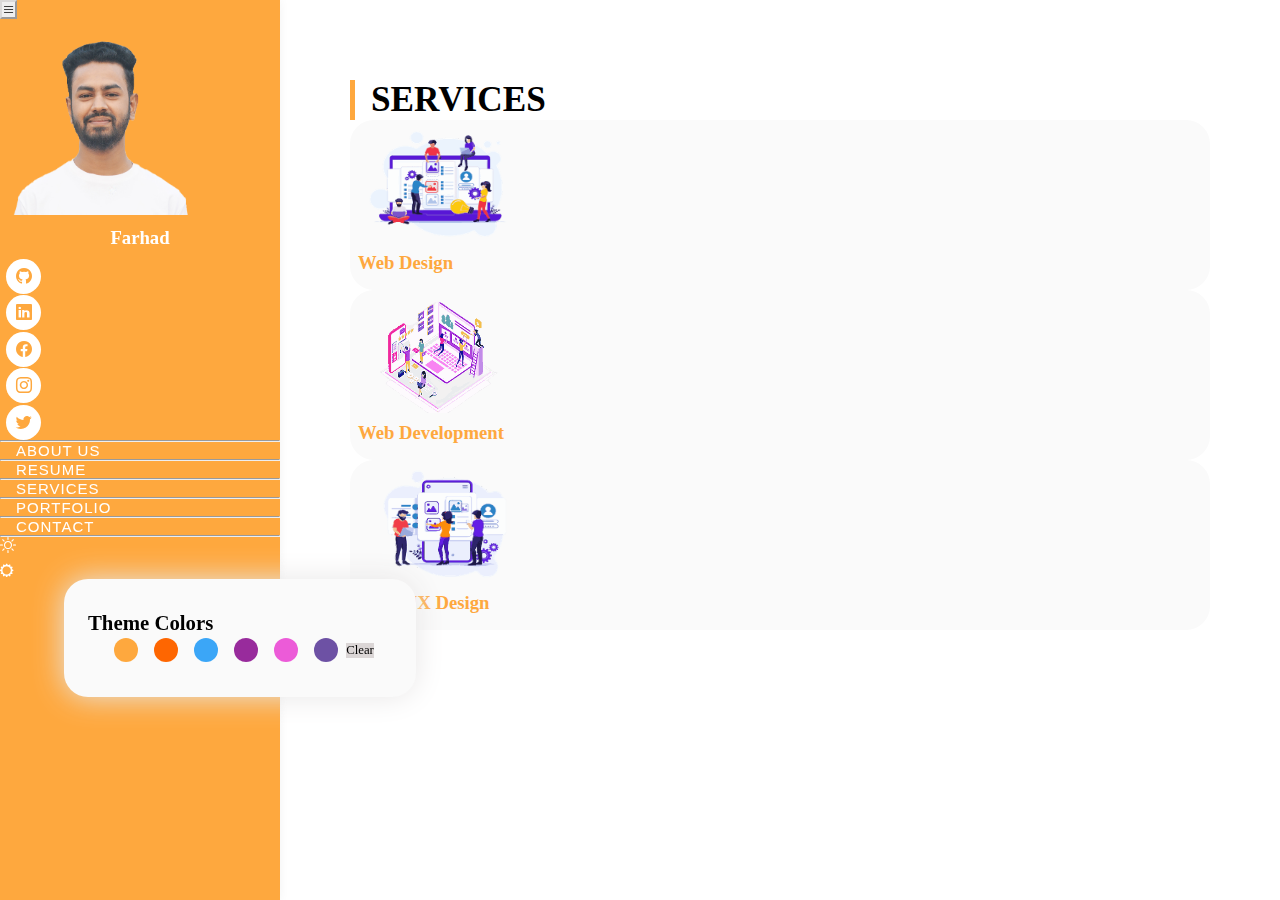
<file: services.html>
<!doctype html>
<html lang="en">

<head>
    <meta charset="utf-8">
    <meta name="viewport" content="width=device-width, initial-scale=1">
    <title>Farhad Portfolio</title>
    <!-- custom css -->
    <link rel="stylesheet" href="css/styles.css">
    <link rel="stylesheet" href="css/contact.css">
    <!-- Bootstrap cdn -->
    <link href="https://cdn.jsdelivr.net/npm/bootstrap@5.3.2/dist/css/bootstrap.min.css" rel="stylesheet"
        integrity="sha384-T3c6CoIi6uLrA9TneNEoa7RxnatzjcDSCmG1MXxSR1GAsXEV/Dwwykc2MPK8M2HN" crossorigin="anonymous">
    <link rel="stylesheet" href="https://cdn.jsdelivr.net/npm/bootstrap-icons@1.11.3/font/bootstrap-icons.min.css">
    <!-- font awesome cdn -->
    <link rel="stylesheet" href="https://cdnjs.cloudflare.com/ajax/libs/font-awesome/6.5.1/css/all.min.css"
        integrity="sha512-DTOQO9RWCH3ppGqcWaEA1BIZOC6xxalwEsw9c2QQeAIftl+Vegovlnee1c9QX4TctnWMn13TZye+giMm8e2LwA=="
        crossorigin="anonymous" referrerpolicy="no-referrer" />

</head>

<body>

    <div class="main-container">
        <aside>
            <nav class="navbar navbar-expand-lg">
                <div class="container-fluid">
                    <button class="navbar-toggler" type="button" role="button" data-bs-toggle="collapse"
                        data-bs-target="#navbarNav" aria-controls="navbarNav" aria-expanded="false"
                        aria-label="navbarNav" aria-controls="navbarNav">
                        <i class="bi bi-list"></i>
                    </button>

                    <div class="collapse navbar-collapse" id="navbarNav">
                        <div class="nav-img d-flex justify-content-center">
                            <a class="navbar-brand" href="../index.html">
                                <img src="images/farhad.png" class="img-fluid rounded-pill" alt="">
                            </a>
                        </div>
                        <div class="author-name">
                            <h3><a href="./index.html">Farhad</a></h3>
                        </div>
                        <div class="social-link">
                            <div class="nav-icon">
                                <ul class="list-unstyled d-flex mb-0">
                                    <li><a href="https://github.com/AlMamunFarhad" target="_blank" class="icon-hover"><i
                                                class="bi bi-github"></i></a></li>
                                    <li><a href="https://www.linkedin.com/public-profile/settings?trk=d_flagship3_profile_self_view_public_profile"
                                            target="_blank" class="icon-hover"><i class="bi bi-linkedin"></i></a></li>
                                    <li><a href="https://www.facebook.com/profile.php?id=100009626361921"
                                            target="_blank" class="icon-hover"><i class="bi bi-facebook"></i></a></li>
                                    <li><a href="https://www.instagram.com/almamunfarhad/" target="_blank"
                                            class="icon-hover"><i class="bi bi-instagram"></i></a></li>
                                    <li><a href="https://twitter.com/FarhadAlMamun11" target="_blank"
                                            class="icon-hover"><i class="bi bi-twitter"></i></a></li>
                                </ul>
                                <hr class="lh-0">
                            </div>

                        </div>
                        <ul class="navbar-nav flex-column nav-links text-break text-center">
                            <li class="nav-item">
                                <a class="nav-link nav-menu menu-active" href="./index.html"><i
                                        class="fa-solid fa-user"></i>
                                    ABOUT US</a>
                            </li>
                            <hr>
                            <li class="nav-item">
                                <a class="nav-link" href="./resume.html"><i class="fa-solid fa-code"> </i>RESUME</a>
                            </li>
                            <hr>
                            <li class="nav-item">
                                <a class="nav-link nav-menu" href="./services.html"><i
                                        class="fa-solid fa-bars-staggered"></i>
                                    SERVICES</a>
                            </li>
                            <hr>
                            <li class="nav-item">
                                <a class="nav-link nav-menu" href="./portfolio.html"><i
                                        class="fa-solid fa-diagram-project"></i>
                                    PORTFOLIO</a>
                            </li>
                            <hr>
                            <li class="nav-item">
                                <a class="nav-link nav-menu" href="./contact.html"><i class="fa-solid fa-comment"></i>
                                    CONTACT</a>
                            </li>
                            <hr>
                        </ul>
                        <div class="nav-bottom w-100 d-flex justify-content-between align-items-end">
                            <div class="dark-mode">
                                <i class="bi bi-brightness-high mt-4 pt-1 ms-2" id="icon" onclick="toggleMode()"></i>
                            </div>

                            <div class="dropdown dropup">
                                <button class="rounded-pill" type="button" data-bs-toggle="dropdown"
                                    aria-expanded="false" data-dismiss="modal">
                                    <i class="bi bi-gear-wide nav-icon"></i>
                                </button>
                                <div class="theme-color">
                                    <div class="dropdown-menu border-0">
                                        <div class="customize-theme py-2">
                                            <div class="color">
                                                <h4>Theme Colors</h4>
                                                <div class="choose-color ">
                                                    <p class="color-1 active"></p>
                                                    <p class="color-2"></p>
                                                    <p class="color-3"></p>
                                                    <p class="color-4"></p>
                                                    <p class="color-5"></p>
                                                    <p class="color-6"></p>
                                                    <a class="btn rounded-pill fs-6 reset-btn d-flex"
                                                        id="resetBtn">Clear</a>
                                                </div>
                                            </div>
                                        </div>
                                    </div>
                                </div>
                            </div>
                        </div>
                    </div>
                </div>
            </nav>
        </aside>

        <div class="main-content" id="main_content">
            <!--===== Service Section ============-->
            <section id="serveice">
                <div class="service-section">
                    <div class="container">
                        <div class="d-flex justify-content-center align-items-center pb-3">
                            <h1 class="text-center mb-4 text-border">SERVICES</h1>
                        </div>
                        <div class="row g-4 justify-content-center service-row">
                            <div class="col-lg-4 col-md-6">
                                <div class="card py-4">
                                    <div class="card-img">
                                        <img src="images/service1.png" class="img-fluid img-responsive img-1" alt="">
                                    </div>
                                    <div class="card-body">
                                        <h3>Web Design</h3>
                                    </div>
                                </div>
                            </div>
                            <div class="col-lg-4 col-md-6">
                                <div class="card py-4">
                                    <div class="card-img">
                                        <img src="images/service2.png" class="img-fluid img-responsive" alt="">
                                    </div>
                                    <div class="card-body">
                                        <h3>Web Development</h3>
                                    </div>
                                </div>
                            </div>
                            <div class="col-lg-4 col-md-6">
                                <div class="card py-4">
                                    <div class="card-img">
                                        <img src="images/service3.png" class="img-fluid img-responsive" alt="">
                                    </div>
                                    <div class="card-body">
                                        <h3>UI & UX Design</h3>
                                    </div>
                                </div>
                            </div>
                        </div>
                    </div>
                </div>
            </section>
            <!--===== Service Section End============-->
        </div>
    </div>




    <!--====== End ======-->


    <script src="https://cdn.jsdelivr.net/npm/bootstrap@5.3.2/dist/js/bootstrap.bundle.min.js"
        integrity="sha384-C6RzsynM9kWDrMNeT87bh95OGNyZPhcTNXj1NW7RuBCsyN/o0jlpcV8Qyq46cDfL"
        crossorigin="anonymous"></script>
    <script src="js/scripts.js"></script>

</body>

</html>
</file>
<file: css/styles.css>
:root {
  --color-hue: 33;
  --color-lightness: 99%;
  --light-color-lightness: 62%;

  --primary-color: #FFFFFF;
  --nav-link-color: #fff;
  --nav-bg: hsl(var(--color-hue), var(--color-lightness), var(--light-color-lightness));
  --nav-icon-border: #d5d3d3c4;
  --nav-shadow: 0px 0px 10px #f3f3f3;
  --bg-color: #fafafa;
  --text-content-color: #000;
  --button-color: hsl(var(--color-hue), var(--color-lightness), var(--light-color-lightness));
  --button-border-color: var(--button-color);
  --card-bg-color: #fafafa;
  --card-hover-color: #f2f2f295;
  --box-shadow: 0px 0px 30px #e8e6e6;
  --portfolio-color: #f2f2f25b;
  --contact-color: #f5f5f5;
  --icon-color: #e6e3e3;
  --icon-bg-color: #fff;
  --text-color: #494343;
  --resume-btn: #fff;
  --portfolio-bg: #f0eef6;
  --portfolio-card: #f2f9fd;
  --portfolio-box-shadow: #a0a4ae;
  --resume-box-shadow: hsl(207, 71%, 92%);
  --resume-border-color: rgba(0, 0, 0, 0.080);
  --resume-text-color: #4a4949;
  --label-color: #000;
}

.dark-theme {
  --primary-color: hsl(252, 30%, 17%);
  --nav-bg: hsl(var(--color-hue), var(--color-lightness), var(--light-color-lightness));
  --nav-icon-border: #6e6e6e;
  --nav-link-color: #fff;
  --nav-shadow: 0px 0px 10px #020a10;
  --bg-color: hsl(252, 30%, 15%);
  --text-content-color: #fff;
  --button-color: hsl(var(--color-hue), var(--color-lightness), var(--light-color-lightness));
  --button-border-color: var(--button-color);
  --card-bg-color: hsl(252, 30%, 15%);
  --card-hover-color: #170e2689;
  --portfolio-color: #170e2689;
  --card-border-color: hsl(252, 30%, 17%);
  --box-shadow: hsl(252, 30%, 19%) 0px 20px 30px;
  --contact-color: hsl(252, 30%, 17%);
  --footer-icon-bg: #fff;
  --icon-color: hsl(252, 30%, 17%);
  --text-color: #ededed;
  --resume-btn: #000;
  --resume-btn-hover: #fff;
  --portfolio-bg: hsl(252, 30%, 17%);
  --portfolio-card: #170e2689;
  --portfolio-box-shadow: #1c052a;
  --resume-box-shadow: #020a10;
  --resume-border-color: #404040a8;
  --resume-text-color: #f8f2f2;
  --label-color: #8a8888;
}

* {
  margin: 0;
  padding: 0;
  box-sizing: border-box;
  outline: none !important;
}

body {
  background: var(--primary-color) !important;
}

a {
  text-decoration: none !important;
}

p {
  font-family: "Arial",
    sans-serif !important;
  font-weight: 400;
  letter-spacing: .20px;
  font-size: 14px;
  color: var(--text-color) !important;
}

h1 {
  font-weight: 600;
  font-size: 2.2rem !important;
  color: var(--text-content-color) !important;
}

section {
  padding: 2rem 0rem !important;
}

/* section */
.main-content {
  display: block !important;
  left: 500px;
  right: 220px;
  position: absolute;
}

.navbar-nav .nav-item .nav-link {
  font-size: 15px;
}

/*======== nav Start ======= */
aside {
  position: fixed;
  width: 280px;
  top: 0;
  bottom: 0;
  left: 0;
  background: var(--nav-bg) !important;
  z-index: 9999;
  box-shadow: var(--nav-shadow) !important;
}

.author-name {
  color: #fff;
  padding: .5rem 0;
  display: flex;
  justify-content: center;
}

.author-name h3 a {
  color: #fff;
}

.navbar button {
  color: var(--text-content-color);
  border-color: var(--nav-icon-border);
}

aside .collapse {
  flex-direction: column;
  height: 100% !important;
}

.collapse .nav-img {
  margin-left: 13px;
}

.navbar-brand img {
  width: 11rem;
  height: 11rem;
  margin-top: 20px;
}

aside .nav-item {
  display: flex;
  cursor: pointer !important;
  width: 100% !important;
}

aside .nav-item:hover .nav-link {
  color: #494343 !important;
}

aside .nav-item .nav-link {
  color: var(--nav-link-color) !important;
  font-weight: 400;
  letter-spacing: 1px;
  font-family: 'Helvetica', sans-serif !important;
  border: none;
  display: flex;
  align-items: center;

}

aside .menu-active {
  color: var(--button-color) !important;
}

aside .nav-item .nav-link i {
  padding-right: 1rem;
}

aside hr {
  color: #fff;
  line-height: 0;
  width: 100% !important;
}

aside .dropdown button {
  color: var(--nav-link-color);
  background: transparent;
  padding-top: .5rem;
  border: none;
  cursor: pointer !important;
  display: inline-block;
}

aside .dropdown-menu {
  margin-bottom: -2rem !important;
  margin-left: 4rem;
  padding: 2rem 1.5rem;
  width: 22rem;
  box-shadow: var(--box-shadow);
  background-color: var(--bg-color);
  border-radius: 24px !important;
}

aside .nav-bottom {
  height: 14.5rem !important;
}

aside .bi-moon {
  color: var(--nav-link-color) !important;
  cursor: pointer;
}

aside .bi-brightness-high {
  color: var(--nav-link-color) !important;
  cursor: pointer;
}

.customize-theme .choose-color {
  display: flex;
  justify-content: center;
  align-items: center;
}

.customize-theme .choose-color p {
  width: 1.5rem;
  height: 1.5rem;
  border-radius: 50%;
  display: flex;
  justify-content: center;
  align-items: center;
  margin: .2rem .5rem;
  cursor: pointer;
  flex-wrap: wrap;
}

.customize-theme .choose-color p:nth-child(1) {
  background: hsl(33, 99%, 62%);
}

.customize-theme .choose-color p:nth-child(2) {
  background: hsl(24, 99%, 50%);
}

.customize-theme .choose-color p:nth-child(3) {
  background: hsl(206, 92%, 60%);
}

.customize-theme .choose-color p:nth-child(4) {
  background: hsl(298, 57%, 39%);
}

.customize-theme .choose-color p:nth-child(5) {
  background: hsl(308, 79%, 64%);
}

.customize-theme .choose-color p:nth-child(6) {
  background: hsl(260, 34%, 48%);
}

.customize-theme .color h4 {
  font-size: 1.3rem;
  color: var(--text-content-color);
}

.choose-color .reset-btn {
  background: #dbd6d6;
  font-size: .8rem;
  transition: none !important;
}

.choose-color .reset-btn:hover {
  background: #ecebeb;
}

/*======== nav End ========== */
/* ========= About Section Start======= */
.custom-btn {
  background: var(--button-color) !important;
  z-index: 1;
  position: relative;
  border-radius: 50px;
  color: #fff !important;
  padding: .6rem 2rem !important;
  overflow: hidden;
  text-decoration: none;
  border: 1px solid var(--button-border-color) !important;
  outline: none;
}

.custom-btn:after {
  position: absolute;
  content: "";
  width: 0;
  height: 100%;
  top: 0;
  right: 0;
  z-index: -1;
  background-color: #fff;
  transition: all 0.7s ease;
}

.custom-btn:hover {
  transition: 0.4s;
  color: #000 !important;
}

.custom-btn:hover:after {
  left: 0;
  width: 100%;
}

.about-section .resume-btn {
  background: var(--text-color) !important;
  border-color: var(--text-color) !important;
  color: var(--resume-btn);
  display: flex;
  align-items: center;
  padding: .6rem 2rem !important;
  border-radius: 50px;
  transition: .3s ease;
}

.about-section .resume-btn:hover {
  background-color: #616060 !important;
}

.about-section {
  padding-top: 3rem;
}

.about-section h1 {
  font-weight: 600;
  font-family: "Noto Sans Gurmukhi", sans-serif;
  color: var(--text-content-color) !important;
  letter-spacing: 1px;
}

.about-content h5 {
  color: var(--text-color);
  font-weight: 400;
  font-family: "Noto Sans Gurmukhi", sans-serif;
}

.text-border {
  color: var(--text-content-color) !important;
  position: relative;
  padding-left: 1rem;
  border-left: 5px solid var(--button-color);
}

.about-content a {
  color: var(--button-color);
}

/* ========= About Section End=========== */
/*========== Skills Section Start ========*/
.skills-text h1 {
  color: var(--text-content-color);
}

.skills-content img {
  width: 3.2rem;
  padding-bottom: .8rem;
}

.php-icon {
  width: 4rem !important;
  margin-top: .7rem;
}

.github-img {
  width: 4rem !important;
}

.skills-content .bootstrap-icon {
  padding-top: .1rem;
  width: 3.7rem !important;
}

.skills-content img:first-child {
  padding-right: 10px;
}

.skills-content h1 {
  font-weight: 700;
  font-size: 20px !important;
  color: var(--text-content-color);
}

.skills-section .col-xl-3 {
  margin-top: 1rem;
}

/*========== Skills Section End ==========*/
/* ========= Service Section Start=======  */
.service-section {
  margin-top: 3rem;
}

.service-section .card img {
  width: 10rem;
  height: 8rem;
  padding: .3rem;
}

.service-section .card {
  background-color: var(--card-bg-color);
}

.service-section h3 {
  color: var(--button-color);
  padding-bottom: 1rem;
}

.service-section .card {
  border: none;
  transition: all .3s ease;
  border-radius: 24px;
  padding-left: .5rem;
}

.service-section .card:hover {
  background-color: var(--card-hover-color) !important;
  transform: scale(1);
}

/* ========= About Section End======= */
/* ============= Portfolio section Start =========*/
.portfolio-section .menu {
  display: flex;
  justify-content: center;
  margin-bottom: 3rem;
}

.portfolio-section .menu-btn {
  background-color: transparent;
  border: none;
  border-top: 1px solid transparent;
  padding: 10px 3px;
  cursor: pointer;
  outline: none;
  margin: 0 1rem;
  color: var(--text-content-color);
}

.portfolio-section .menu-btn.active {
  border-top: 1px solid var(--button-color) !important;
  color: var(--button-color);
}

.portfolio-section .change {
  display: none;
}

.portfolio-section .change.active {
  display: flex;
}

.portfolio-content {
  background-color: var(--card-bg-color);
  padding: 1.5rem 2rem;
  border-radius: 24px;
  cursor: pointer;
  position: relative;
  display: inline-block;
  overflow: hidden;
  border-bottom: 6px solid var(--button-color) !important;
  box-shadow: 0px 0px 15px var(--portfolio-box-shadow) !important;
}

.portfolio-content .portfolio-btn {
  color: var(--color-dark);
  width: 100%;
  text-align: center;
  left: 0;
  height: 0px;
  position: absolute;
  transition: 0.4s ease all;
  visibility: hidden;
  opacity: 0;
  bottom: 50%;
  transform: scale(0.3);
  cursor: pointer;
}

.portfolio-content:hover .portfolio-btn {
  background: var(--portfolio-color);
  visibility: visible;
  height: 100%;
  padding: 39.7% 0;
  opacity: 1;
  bottom: 0;
  transform: scale(1);
  border-radius: 24px;
}

/* ============= Portfolio section End */
/*======= contact section start =======*/
.contact-section {
  margin-top: 2.1rem;
  margin-bottom: 4.5rem;
}

.contact-section .card {
  border: none;
  transition: .4s;
  border-radius: 20px;
  background-color: var(--card-bg-color) !important;
  box-shadow: var(--nav-shadow) !important;
}

.contact-section .card:hover {
  background-color: var(--card-hover-color) !important;
  transform: scale(1);
}

.contact-section .card h3 {
  color: var(--button-color);
}

.contact-section .card h5,
h6 {
  color: var(--text-content-color) !important;
}

.contact-section .contact-form {
  background-color: var(--card-bg-color);
  box-shadow: var(--nav-shadow) !important;
}

.contact-section .contact-info {
  padding: 1.5rem 1rem;
}

.contact-section .contact-form {
  box-shadow: 0px 0px 5px var(--box-shadow-color);
  border-radius: 24px;
  padding: 3rem 1.5rem;
}

.contact-form h4 {
  color: var(--text-content-color);
}

.did-floating-label-content {
  position: relative;
  margin-bottom: 20px;
}

.did-floating-label {
  color: var(--label-color) !important;
  font-size: 1rem;
  font-weight: normal;
  position: absolute;
  pointer-events: none;
  left: 15px;
  top: 16px;
  padding: 12px 5px;
  border-radius: 24px;
  background: transparent;
  transition: 0.2s ease all;
  -moz-transition: 0.2s ease all;
  -webkit-transition: 0.2s ease all;
}

.did-floating-input {
  display: block;
  width: 100%;
  height: 100%;
  padding: 1.2rem 20px;
  background: var(--card--bg-color);
  color: var(--text-content-color) !important;
  border-top-left-radius: 4px;
  border-top-right-radius: 4px;
  border: none;
  border-bottom: 1px solid var(--button-color);
  box-sizing: border-box;
}

.did-floating-input:focus {
  outline: none;

  ~.did-floating-label {
    top: -8px;
    font-size: 13px;
  }
}

input[type="text"],
input[type="email"] {
  padding-top: 1.6rem !important;
}

.did-floating-label-content textarea {
  padding-top: 1.6rem !important;
}

.did-floating-input:not(:placeholder-shown)~.did-floating-label {
  top: -10px;
}

.form .text-area {
  height: 100%;
  padding-top: .95rem;
}

/*========= contact section End =========*/
/*=========== Footer ===============*/
ul li .icon-hover {
  position: relative;
  display: block;
  text-align: center;
  line-height: 53px;
  border-radius: 50%;
  font-size: 25px;
  background-color: #fff !important;
  color: var(--button-color) !important;
  transition: .3s;
  margin: 0.1rem .4rem;
  margin-bottom: 0;
}

ul li .icon-hover::before {
  content: '';
  position: absolute;
  top: 0;
  left: 0;
  width: 100%;
  height: 100%;
  border-radius: 50%;
  transition: .3s;
  transform: scale(.9);
  z-index: -1;
}

ul li .icon-hover:hover::before {
  transform: scale(1.1);
}

ul li .icon-hover:hover {
  color: var(--button-color) !important;
  box-shadow: rgba(57, 54, 58, 0.3) 0px 20px 30px;
  background-color: var(--text-color);
}

ul li .icon-hover {
  width: 35px;
  height: 35px;
  text-align: center;
  display: flex;
  align-items: center;
  justify-content: center;
  font-size: 1rem;
}

@media screen and (max-width: 1600px) {
  .main-content {
    display: block !important;
    left: 400px;
    right: 120px;
  }
}

@media screen and (max-width: 1400px) {
  .main-content {
    display: block !important;
    left: 350px;
    right: 70px;
  }
}

@media screen and (max-width: 992px) {
  aside {
    position: sticky;
    width: 100%;
    display: block;
    padding-top: 0.8rem;
    padding-bottom: 0.8rem;
  }

  .main-content {
    left: 100px;
    right: 100px;
  }

  aside .navbar-nav .nav-item {
    display: flex;
    justify-content: center !important;
    align-items: center !important;
  }

  .collapse .nav-img {
    margin-left: 0;
  }

  .social-link .nav-icon {
    display: flex;
    align-items: center;
    justify-content: center !important;
    flex-direction: column;
  }

  .social-link .nav-icon hr {
    width: 100%;
  }

  aside .nav-bottom {
    height: 2rem !important;
  }

  aside .dropdown-menu {
    margin-bottom: 0.1rem !important;
    margin-left: -21rem;

  }

}

@media screen and (max-width: 768px) {
  .main-content {
    left: 80px;
    right: 80px;
  }

  .about-content .about-btn {
    margin-bottom: 2.5rem;
  }
}

@media screen and (max-width: 600px) {
  .main-content {
    left: 70px;
    right: 70px;
  }
}

@media screen and (max-width: 500px) {
  .main-content {
    left: 50px;
    right: 50px;
  }

  .about-btn .custom-btn {
    margin-bottom: .5rem;
  }

  .about-btn .resume-btn {
    margin-bottom: .5rem;
  }
}

@media screen and (max-width: 458px) {
  .about-btn .resume-btn {
    margin-left: 0 !important;
  }
}

@media screen and (max-width: 576px) {
  .service-row {
    margin: .5rem 1rem !important;
  }

  .contact-form {
    padding: 3rem 1.5rem !important;
  }
}

@media screen and (max-width: 400px) {
  .main-content {
    left: 15px;
    right: 15px;
  }
}

@media screen and (max-width: 476px) {
  .navbar .fixed-md-bottom {
    left: -52%;
    width: 40%;
  }

  .hero-content h1 {
    width: 95% !important;
    font-size: 2rem;
  }

  .hero-content .animate {
    font-size: 1.4rem;
  }

  .service-row {
    margin: .5rem 0 !important;
  }
}

@media screen and (max-width: 368px) {
  .customize-theme .choose-color {
    justify-content: start;
    flex-wrap: wrap;
  }

  aside .dropdown-menu {
    padding: 1rem;
    margin-left: -10rem;
    width: 10.5rem;
  }

  .choose-color a {
    margin-top: .5rem;
  }

  .contact-form {
    padding: 3rem 1rem !important;
  }

}

/*========= End =========*/
/*========= End =========*/
/*========= End =========*/
</file>
<file: css/contact.css>
.main-content .contact {
    margin-top: 1.5rem;
}
</file>
<file: css/resume.css>
.resume-container {
    display: grid;
    grid-template-columns: 12fr;
}

.resume-right a,
p {
    margin-bottom: 0.4rem !important;
    font-family: 'Times New Roman', Times, serif;
}

.resume-section a {
    color: var(--resume-text-color);
    transition: 100ms;

}

.resume-section a:hover {
    color: var(--button-color);
    text-decoration: underline !important;
}

.resume-section p {
    color: var(--text-color) !important;
}

.resume-content h4 {
    margin-top: 1.5rem !important;
    padding-bottom: .2rem;
}

.resume-content {
    padding-right: 2rem;
}

.right {
    margin-left: 17rem;
}

.resume-right .resume-top {
    background: var(--bg-color);
    width: 100%;
    height: 20rem !important;
    display: flex !important;
    flex-direction: column;
    justify-content: center;
    align-items: center;
}

/* .resume-top .custom-btn {
    text-decoration: none !important;
}

*/
.resume-top h2 {
    margin-top: 0 !important;
    padding: 0;
    color: var(--text-content-color);
}

.resume-section {
    width: 100%;
    display: flex;
    justify-content: center;
    padding-bottom: 10rem;
}

.resume {
    width: 60rem;
    padding: 3rem;
    background: var(--bg-color);
    box-shadow: 0px 0px 18px var(--resume-box-shadow);
}

.resume .contact-details a {
    color: var(--resume-text-color);
}

.resume .contact-details a:hover {
    color: var(--button-color);
    text-decoration: underline !important;
}

.resume h1 {
    color: var(--button-color) !important;
    font-size: 33px !important;
    font-family: "Exo 2", sans-serif;
    font-weight: 700;
    letter-spacing: 2px;
}

.resume .name h5 {
    color: var(--resume-text-color);
    font-weight: 300;
}

.resume-section .text-border {
    border-left: 1px solid var(--resume-border-color);
}

.resume .contact-details i {
    padding-right: .2rem;
}

.contact-details p:last-child {
    margin-bottom: 0;
}

.resume .summarise {
    border-top: 1px solid var(--resume-border-color);
    border-bottom: 1px solid var(--resume-border-color);
    padding-top: .5rem;
    padding-bottom: .5rem;
}

.resume .right-info {
    border-left: 1px solid var(--resume-border-color);
    padding-left: 1rem;
}

.resume h3 {
    border-left: 5px solid var(--button-color);
    line-height: 22px;
    padding-left: .5rem;
    font-size: 20px;
    color: var(--button-color) !important;
    letter-spacing: 2px;
    font-family: "Baloo Paaji 2", sans-serif;
}

.resume h4 {
    font-size: 1rem;
    font-weight: 700;
    color: var(--text-content-color);
}

.resume h6 {
    font-size: 18px;
}

.tecnical-skills {
    border-bottom: 1px solid var(--resume-border-color);
    padding-bottom: 1.5rem;
    margin-bottom: .8rem;
}

.tecnical-skills ul li {
    font-size: 14px;
    color: var(--resume-text-color);
    margin-bottom: .4rem;
}

.resume-social-link p {
    display: flex;
    justify-content: center;
    align-items: center;
}

.resume-social-link a {
    padding: .5rem 1rem;
    color: var(--resume-text-color);
}

.resume-social-link a i {
    margin-right: .2rem;
    font-size: 18px;
    transition: all .2s ease;
}

.resume-social-link a:hover i {
    color: var(--button-color);
}

@media screen and (max-width: 1300px) {
    .resume {
        margin-left: 3.5rem;
        margin-right: 3.5rem;
    }
}

@media screen and (max-width: 992px) {
    .middle {
        position: sticky;
        top: 0;
        left: 0;
        width: 100% !important;
    }

    .right {
        margin-left: 0rem;
    }

    .resume-container {
        display: grid;
        grid-template-columns: 1fr;
    }

    .resume {
        margin-left: 0;
        margin-right: 0;
        width: 90%;
    }

    .content-one {
        padding-top: 1rem;
    }

    .contact-details {
        margin-bottom: 1.2rem;
    }
}
</file>
